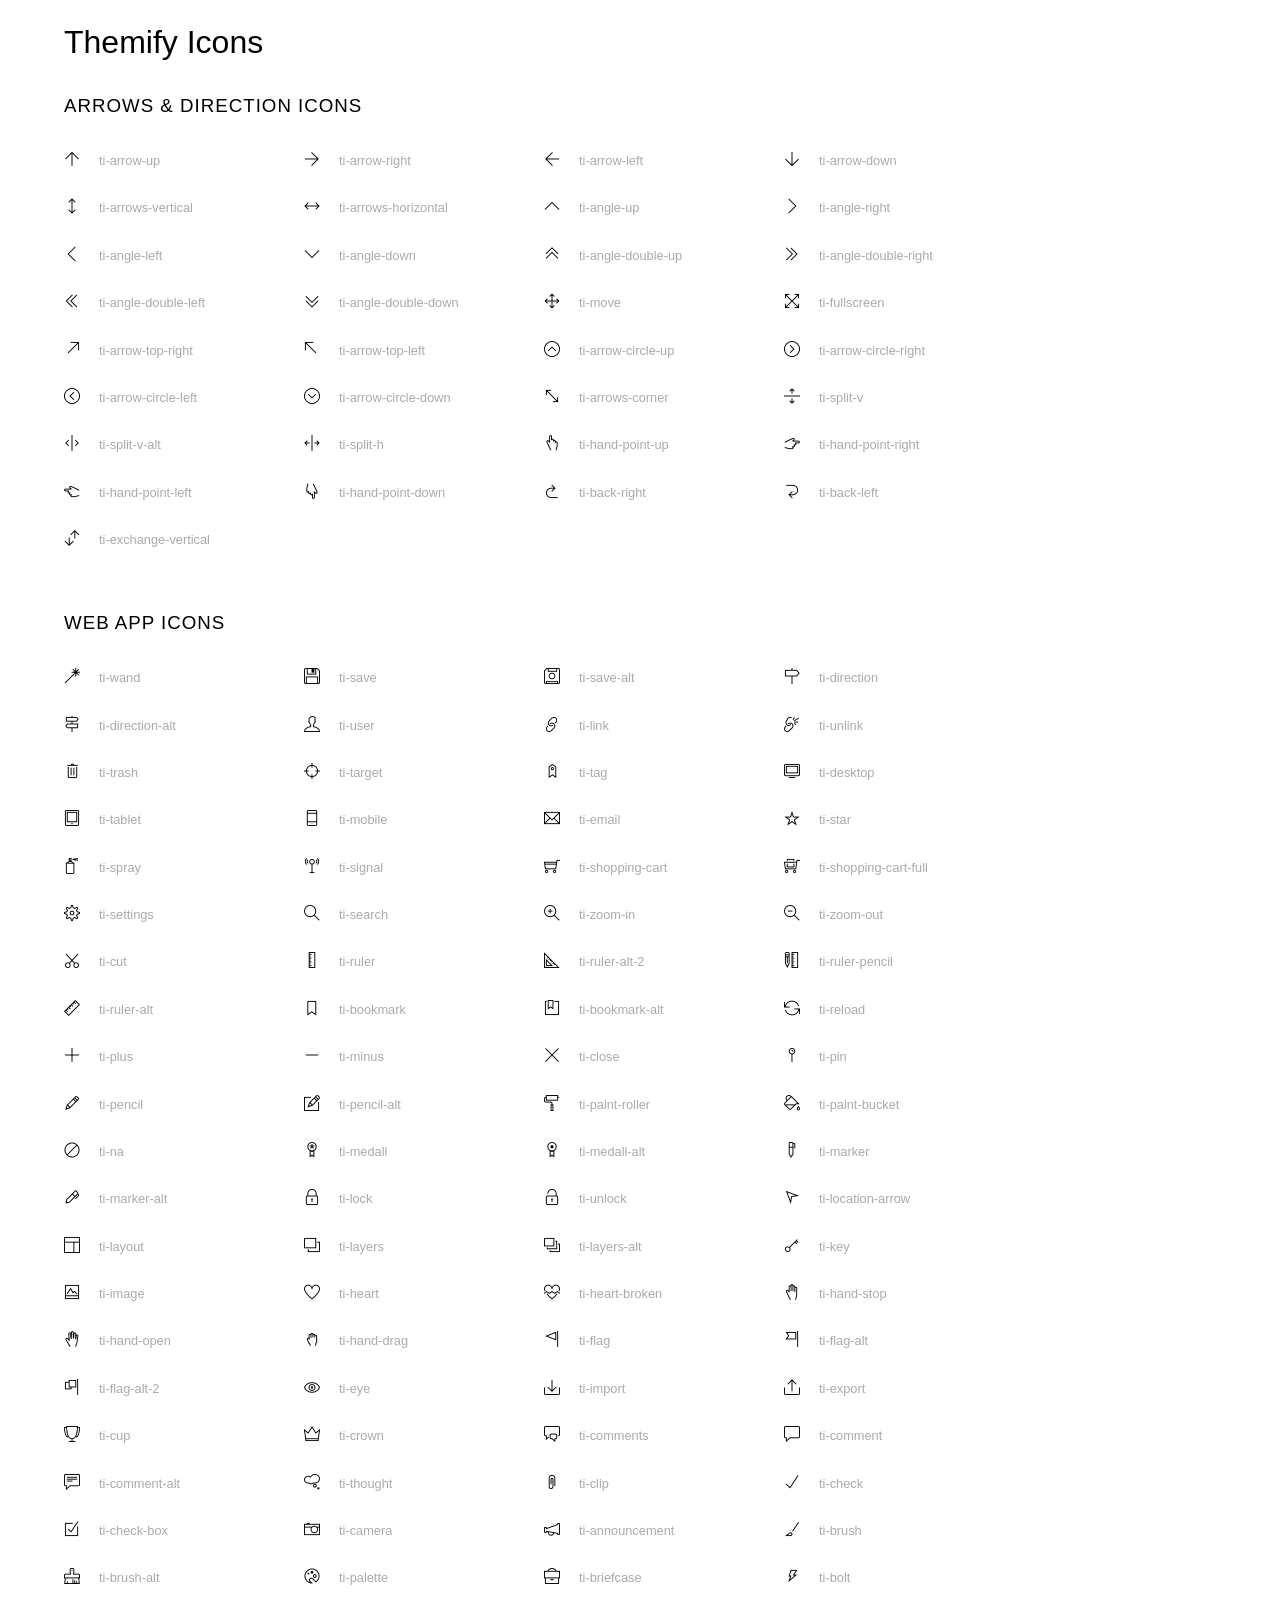
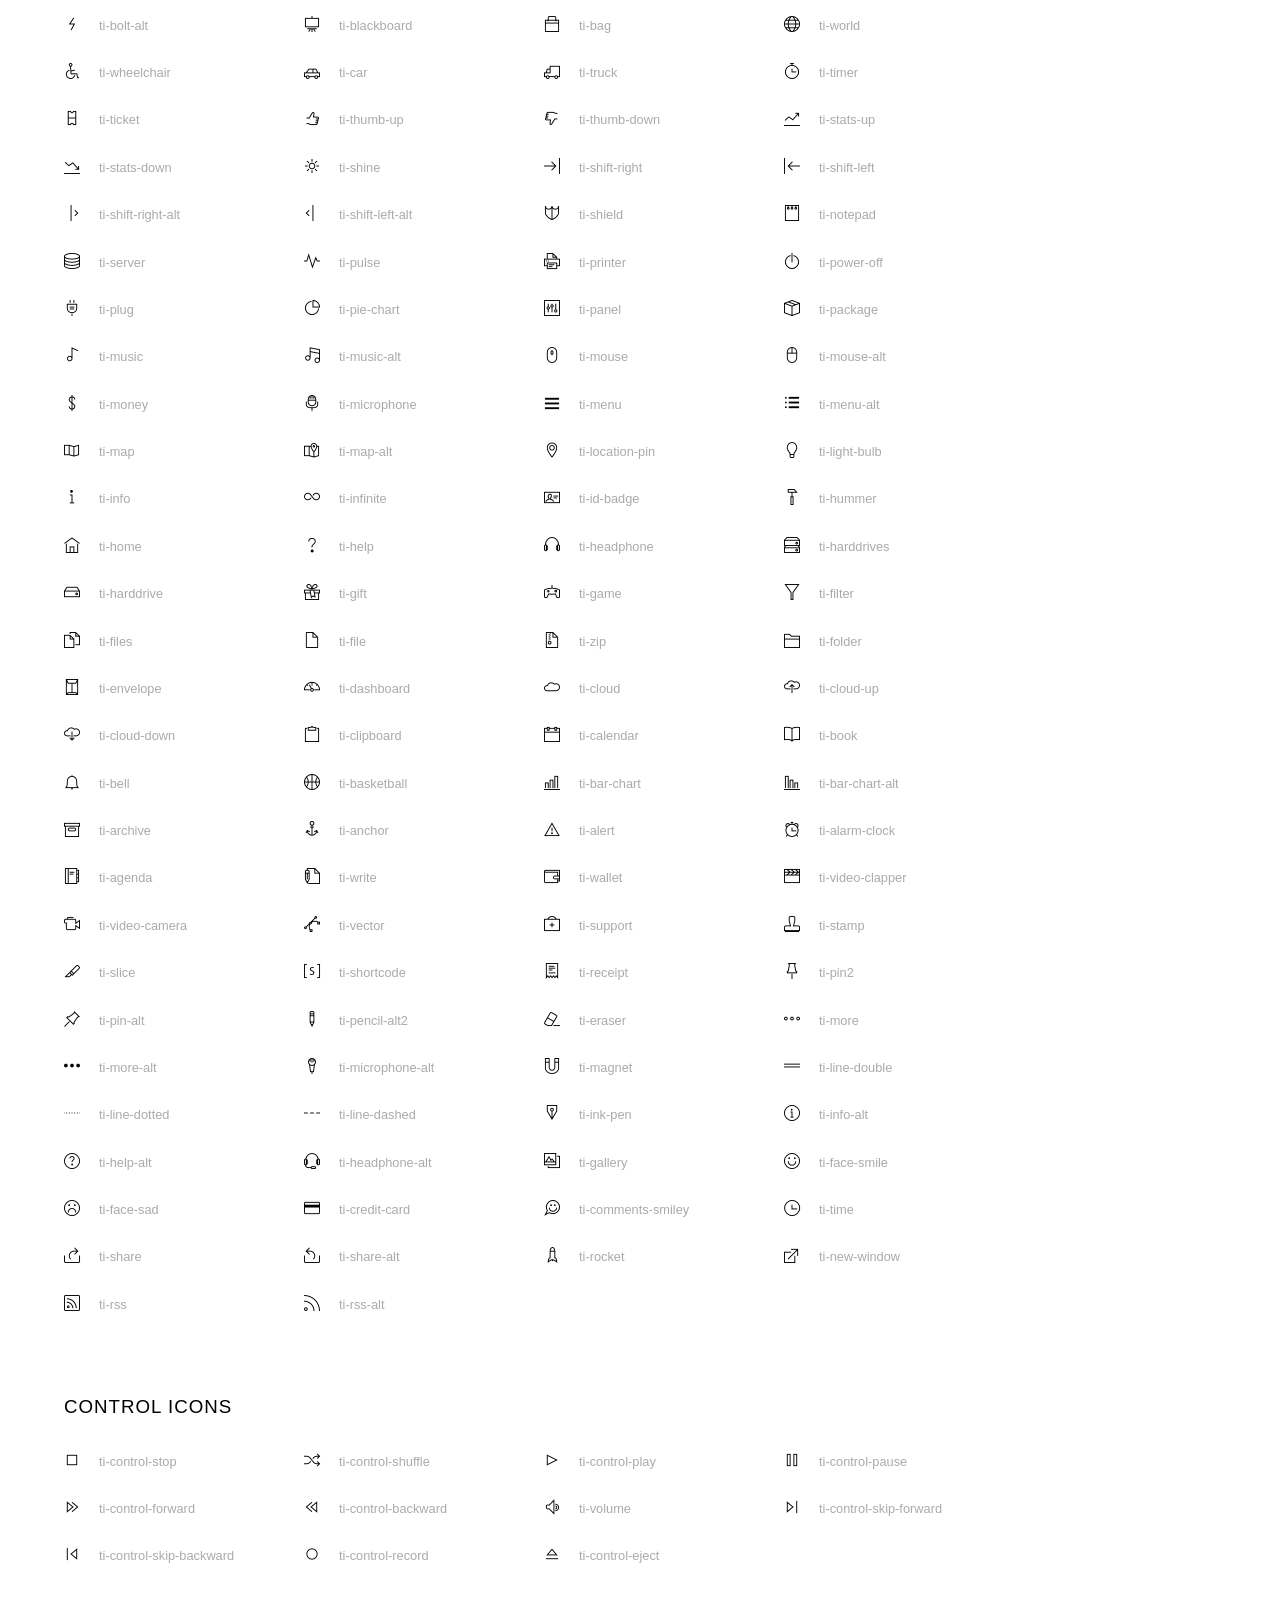
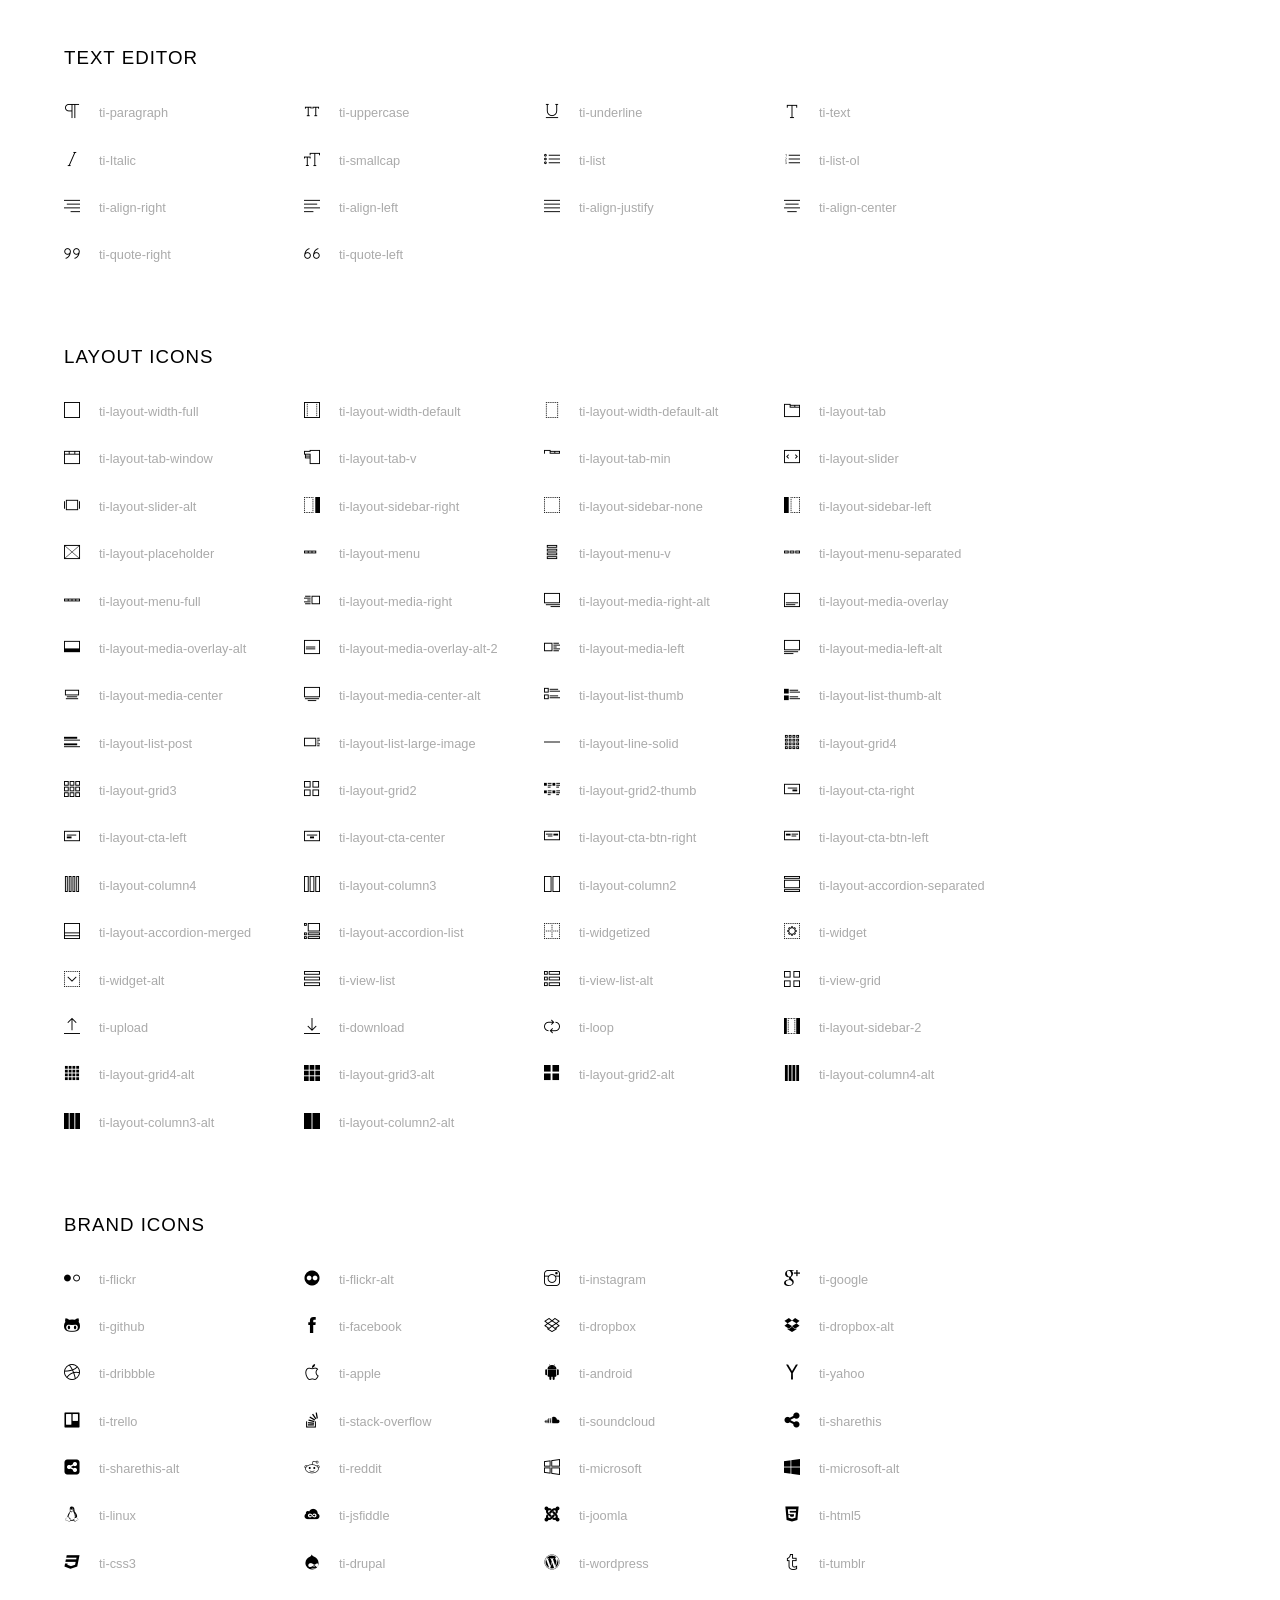
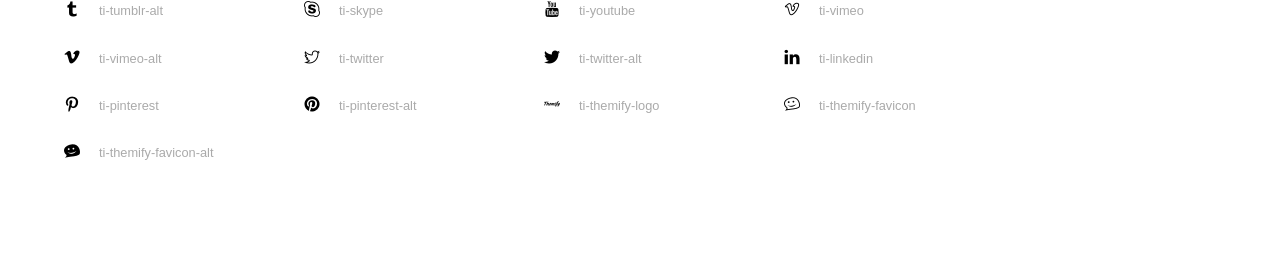
<file: salon/vendors/themify-icons/index.html>
<!doctype html>
<html>
<head>
	<meta charset="utf-8">
	<title>Themify Icon Font</title>
	<meta name="viewport" content="width=device-width">
	<link rel="stylesheet" href="demo-files/demo.css">
	<link rel="stylesheet" href="themify-icons.css">
	<!--[if lt IE 8]><!-->
	<link rel="stylesheet" href="ie7/ie7.css">
	<!--<![endif]-->
</head>
<body>
	<h1>Themify Icons</h1>

	<div class="icon-section">

		<div class="icon-section">
			<h3>Arrows &amp; Direction Icons </h3>

			<div class="icon-container">
				<span class="ti-arrow-up"></span><span class="icon-name"> ti-arrow-up</span>
			</div>
			<div class="icon-container">
				<span class="ti-arrow-right"></span><span class="icon-name"> ti-arrow-right</span>
			</div>
			<div class="icon-container">
				<span class="ti-arrow-left"></span><span class="icon-name"> ti-arrow-left</span>
			</div>
			<div class="icon-container">
				<span class="ti-arrow-down"></span><span class="icon-name"> ti-arrow-down</span>
			</div>
			<div class="icon-container">
				<span class="ti-arrows-vertical"></span><span class="icon-name"> ti-arrows-vertical</span>
			</div>
			<div class="icon-container">
				<span class="ti-arrows-horizontal"></span><span class="icon-name"> ti-arrows-horizontal</span>
			</div>
			<div class="icon-container">
				<span class="ti-angle-up"></span><span class="icon-name"> ti-angle-up</span>
			</div>
			<div class="icon-container">
				<span class="ti-angle-right"></span><span class="icon-name"> ti-angle-right</span>
			</div>
			<div class="icon-container">
				<span class="ti-angle-left"></span><span class="icon-name"> ti-angle-left</span>
			</div>
			<div class="icon-container">
				<span class="ti-angle-down"></span><span class="icon-name"> ti-angle-down</span>
			</div>	
			<div class="icon-container">
				<span class="ti-angle-double-up"></span><span class="icon-name"> ti-angle-double-up</span>
			</div>
			<div class="icon-container">
				<span class="ti-angle-double-right"></span><span class="icon-name"> ti-angle-double-right</span>
			</div>
			<div class="icon-container">
				<span class="ti-angle-double-left"></span><span class="icon-name"> ti-angle-double-left</span>
			</div>
			<div class="icon-container">
				<span class="ti-angle-double-down"></span><span class="icon-name"> ti-angle-double-down</span>
			</div>					
			<div class="icon-container">
				<span class="ti-move"></span><span class="icon-name"> ti-move</span>
			</div>
			<div class="icon-container">
				<span class="ti-fullscreen"></span><span class="icon-name"> ti-fullscreen</span>
			</div>
			<div class="icon-container">
				<span class="ti-arrow-top-right"></span><span class="icon-name"> ti-arrow-top-right</span>
			</div>
			<div class="icon-container">
				<span class="ti-arrow-top-left"></span><span class="icon-name"> ti-arrow-top-left</span>
			</div>
			<div class="icon-container">
				<span class="ti-arrow-circle-up"></span><span class="icon-name"> ti-arrow-circle-up</span>
			</div>
			<div class="icon-container">
				<span class="ti-arrow-circle-right"></span><span class="icon-name"> ti-arrow-circle-right</span>
			</div>
			<div class="icon-container">
				<span class="ti-arrow-circle-left"></span><span class="icon-name"> ti-arrow-circle-left</span>
			</div>
			<div class="icon-container">
				<span class="ti-arrow-circle-down"></span><span class="icon-name"> ti-arrow-circle-down</span>
			</div>
			<div class="icon-container">
				<span class="ti-arrows-corner"></span><span class="icon-name"> ti-arrows-corner</span>
			</div>
			<div class="icon-container">
				<span class="ti-split-v"></span><span class="icon-name"> ti-split-v</span>
			</div>

			<div class="icon-container">
				<span class="ti-split-v-alt"></span><span class="icon-name"> ti-split-v-alt</span>
			</div>
			<div class="icon-container">
				<span class="ti-split-h"></span><span class="icon-name"> ti-split-h</span>
			</div>
			<div class="icon-container">
				<span class="ti-hand-point-up"></span><span class="icon-name"> ti-hand-point-up</span>
			</div>
			<div class="icon-container">
				<span class="ti-hand-point-right"></span><span class="icon-name"> ti-hand-point-right</span>
			</div>
			<div class="icon-container">
				<span class="ti-hand-point-left"></span><span class="icon-name"> ti-hand-point-left</span>
			</div>
			<div class="icon-container">
				<span class="ti-hand-point-down"></span><span class="icon-name"> ti-hand-point-down</span>
			</div>
			<div class="icon-container">
				<span class="ti-back-right"></span><span class="icon-name"> ti-back-right</span>
			</div>
			<div class="icon-container">
				<span class="ti-back-left"></span><span class="icon-name"> ti-back-left</span>
			</div>
			<div class="icon-container">
				<span class="ti-exchange-vertical"></span><span class="icon-name"> ti-exchange-vertical</span>
			</div>

		</div> <!-- Arrows Icons -->



		<h3>Web App Icons</h3>
		
		<div class="icon-section">

			<div class="icon-container">
				<span class="ti-wand"></span><span class="icon-name"> ti-wand</span>
			</div>
			<div class="icon-container">
				<span class="ti-save"></span><span class="icon-name"> ti-save</span>
			</div>
			<div class="icon-container">
				<span class="ti-save-alt"></span><span class="icon-name"> ti-save-alt</span>
			</div>

			<div class="icon-container">
				<span class="ti-direction"></span><span class="icon-name"> ti-direction</span>
			</div>
			<div class="icon-container">
				<span class="ti-direction-alt"></span><span class="icon-name"> ti-direction-alt</span>
			</div>
			<div class="icon-container">
				<span class="ti-user"></span><span class="icon-name"> ti-user</span>
			</div>
			<div class="icon-container">
				<span class="ti-link"></span><span class="icon-name"> ti-link</span>
			</div>
			<div class="icon-container">
				<span class="ti-unlink"></span><span class="icon-name"> ti-unlink</span>
			</div>
			<div class="icon-container">
				<span class="ti-trash"></span><span class="icon-name"> ti-trash</span>
			</div>
			<div class="icon-container">
				<span class="ti-target"></span><span class="icon-name"> ti-target</span>
			</div>
			<div class="icon-container">
				<span class="ti-tag"></span><span class="icon-name"> ti-tag</span>
			</div>
			<div class="icon-container">
				<span class="ti-desktop"></span><span class="icon-name"> ti-desktop</span>
			</div>
			<div class="icon-container">
				<span class="ti-tablet"></span><span class="icon-name"> ti-tablet</span>
			</div>
			<div class="icon-container">
				<span class="ti-mobile"></span><span class="icon-name"> ti-mobile</span>
			</div>
			<div class="icon-container">
				<span class="ti-email"></span><span class="icon-name"> ti-email</span>
			</div>	
			<div class="icon-container">
				<span class="ti-star"></span><span class="icon-name"> ti-star</span>
			</div>
			<div class="icon-container">
				<span class="ti-spray"></span><span class="icon-name"> ti-spray</span>
			</div>
			<div class="icon-container">
				<span class="ti-signal"></span><span class="icon-name"> ti-signal</span>
			</div>
			<div class="icon-container">
				<span class="ti-shopping-cart"></span><span class="icon-name"> ti-shopping-cart</span>
			</div>
			<div class="icon-container">
				<span class="ti-shopping-cart-full"></span><span class="icon-name"> ti-shopping-cart-full</span>
			</div>
			<div class="icon-container">
				<span class="ti-settings"></span><span class="icon-name"> ti-settings</span>
			</div>
			<div class="icon-container">
				<span class="ti-search"></span><span class="icon-name"> ti-search</span>
			</div>
			<div class="icon-container">
				<span class="ti-zoom-in"></span><span class="icon-name"> ti-zoom-in</span>
			</div>
			<div class="icon-container">
				<span class="ti-zoom-out"></span><span class="icon-name"> ti-zoom-out</span>
			</div>
			<div class="icon-container">
				<span class="ti-cut"></span><span class="icon-name"> ti-cut</span>
			</div>
			<div class="icon-container">
				<span class="ti-ruler"></span><span class="icon-name"> ti-ruler</span>
			</div>
			<div class="icon-container">
				<span class="ti-ruler-alt-2"></span><span class="icon-name"> ti-ruler-alt-2</span>
			</div>			
			<div class="icon-container">
				<span class="ti-ruler-pencil"></span><span class="icon-name"> ti-ruler-pencil</span>
			</div>
			<div class="icon-container">
				<span class="ti-ruler-alt"></span><span class="icon-name"> ti-ruler-alt</span>
			</div>
			<div class="icon-container">
				<span class="ti-bookmark"></span><span class="icon-name"> ti-bookmark</span>
			</div>
			<div class="icon-container">
				<span class="ti-bookmark-alt"></span><span class="icon-name"> ti-bookmark-alt</span>
			</div>
			<div class="icon-container">
				<span class="ti-reload"></span><span class="icon-name"> ti-reload</span>
			</div>
			<div class="icon-container">
				<span class="ti-plus"></span><span class="icon-name"> ti-plus</span>
			</div>
			<div class="icon-container">
				<span class="ti-minus"></span><span class="icon-name"> ti-minus</span>
			</div>
			<div class="icon-container">
				<span class="ti-close"></span><span class="icon-name"> ti-close</span>
			</div>			
			<div class="icon-container">
				<span class="ti-pin"></span><span class="icon-name"> ti-pin</span>
			</div>
			<div class="icon-container">
				<span class="ti-pencil"></span><span class="icon-name"> ti-pencil</span>
			</div>
					
		  	<div class="icon-container">
				<span class="ti-pencil-alt"></span><span class="icon-name"> ti-pencil-alt</span>
			</div>
			<div class="icon-container">
				<span class="ti-paint-roller"></span><span class="icon-name"> ti-paint-roller</span>
			</div>
			<div class="icon-container">
				<span class="ti-paint-bucket"></span><span class="icon-name"> ti-paint-bucket</span>
			</div>
			<div class="icon-container">
				<span class="ti-na"></span><span class="icon-name"> ti-na</span>
			</div>
			<div class="icon-container">
				<span class="ti-medall"></span><span class="icon-name"> ti-medall</span>
			</div>
			<div class="icon-container">
				<span class="ti-medall-alt"></span><span class="icon-name"> ti-medall-alt</span>
			</div>
			<div class="icon-container">
				<span class="ti-marker"></span><span class="icon-name"> ti-marker</span>
			</div>
			<div class="icon-container">
				<span class="ti-marker-alt"></span><span class="icon-name"> ti-marker-alt</span>
			</div>

			<div class="icon-container">
				<span class="ti-lock"></span><span class="icon-name"> ti-lock</span>
			</div>
			<div class="icon-container">
				<span class="ti-unlock"></span><span class="icon-name"> ti-unlock</span>
			</div>
			<div class="icon-container">
				<span class="ti-location-arrow"></span><span class="icon-name"> ti-location-arrow</span>
			</div>
			<div class="icon-container">
				<span class="ti-layout"></span><span class="icon-name"> ti-layout</span>
			</div>
			<div class="icon-container">
				<span class="ti-layers"></span><span class="icon-name"> ti-layers</span>
			</div>
			<div class="icon-container">
				<span class="ti-layers-alt"></span><span class="icon-name"> ti-layers-alt</span>
			</div>
			<div class="icon-container">
				<span class="ti-key"></span><span class="icon-name"> ti-key</span>
			</div>
			<div class="icon-container">
				<span class="ti-image"></span><span class="icon-name"> ti-image</span>
			</div>
			<div class="icon-container">
				<span class="ti-heart"></span><span class="icon-name"> ti-heart</span>
			</div>
			<div class="icon-container">
				<span class="ti-heart-broken"></span><span class="icon-name"> ti-heart-broken</span>
			</div>
			<div class="icon-container">
				<span class="ti-hand-stop"></span><span class="icon-name"> ti-hand-stop</span>
			</div>
			<div class="icon-container">
				<span class="ti-hand-open"></span><span class="icon-name"> ti-hand-open</span>
			</div>
			<div class="icon-container">
				<span class="ti-hand-drag"></span><span class="icon-name"> ti-hand-drag</span>
			</div>
			<div class="icon-container">
				<span class="ti-flag"></span><span class="icon-name"> ti-flag</span>
			</div>
			<div class="icon-container">
				<span class="ti-flag-alt"></span><span class="icon-name"> ti-flag-alt</span>
			</div>
			<div class="icon-container">
				<span class="ti-flag-alt-2"></span><span class="icon-name"> ti-flag-alt-2</span>
			</div>
			<div class="icon-container">
				<span class="ti-eye"></span><span class="icon-name"> ti-eye</span>
			</div>
			<div class="icon-container">
				<span class="ti-import"></span><span class="icon-name"> ti-import</span>
			</div>			
			<div class="icon-container">
				<span class="ti-export"></span><span class="icon-name"> ti-export</span>
			</div>
			<div class="icon-container">
				<span class="ti-cup"></span><span class="icon-name"> ti-cup</span>
			</div>
			<div class="icon-container">
				<span class="ti-crown"></span><span class="icon-name"> ti-crown</span>
			</div>
			<div class="icon-container">
				<span class="ti-comments"></span><span class="icon-name"> ti-comments</span>
			</div>
			<div class="icon-container">
				<span class="ti-comment"></span><span class="icon-name"> ti-comment</span>
			</div>
			<div class="icon-container">
				<span class="ti-comment-alt"></span><span class="icon-name"> ti-comment-alt</span>
			</div>
			<div class="icon-container">
				<span class="ti-thought"></span><span class="icon-name"> ti-thought</span>
			</div>			
			<div class="icon-container">
				<span class="ti-clip"></span><span class="icon-name"> ti-clip</span>
			</div>

			<div class="icon-container">
				<span class="ti-check"></span><span class="icon-name"> ti-check</span>
			</div>
			<div class="icon-container">
				<span class="ti-check-box"></span><span class="icon-name"> ti-check-box</span>
			</div>
			<div class="icon-container">
				<span class="ti-camera"></span><span class="icon-name"> ti-camera</span>
			</div>
			<div class="icon-container">
				<span class="ti-announcement"></span><span class="icon-name"> ti-announcement</span>
			</div>
			<div class="icon-container">
				<span class="ti-brush"></span><span class="icon-name"> ti-brush</span>
			</div>
			<div class="icon-container">
				<span class="ti-brush-alt"></span><span class="icon-name"> ti-brush-alt</span>
			</div>
			<div class="icon-container">
				<span class="ti-palette"></span><span class="icon-name"> ti-palette</span>
			</div>			
			<div class="icon-container">
				<span class="ti-briefcase"></span><span class="icon-name"> ti-briefcase</span>
			</div>
			<div class="icon-container">
				<span class="ti-bolt"></span><span class="icon-name"> ti-bolt</span>
			</div>
			<div class="icon-container">
				<span class="ti-bolt-alt"></span><span class="icon-name"> ti-bolt-alt</span>
			</div>
			<div class="icon-container">
				<span class="ti-blackboard"></span><span class="icon-name"> ti-blackboard</span>
			</div>
			<div class="icon-container">
				<span class="ti-bag"></span><span class="icon-name"> ti-bag</span>
			</div>
			<div class="icon-container">
				<span class="ti-world"></span><span class="icon-name"> ti-world</span>
			</div>
			<div class="icon-container">
				<span class="ti-wheelchair"></span><span class="icon-name"> ti-wheelchair</span>
			</div>
			<div class="icon-container">
				<span class="ti-car"></span><span class="icon-name"> ti-car</span>
			</div>
			<div class="icon-container">
				<span class="ti-truck"></span><span class="icon-name"> ti-truck</span>
			</div>
			<div class="icon-container">
				<span class="ti-timer"></span><span class="icon-name"> ti-timer</span>
			</div>
			<div class="icon-container">
				<span class="ti-ticket"></span><span class="icon-name"> ti-ticket</span>
			</div>
			<div class="icon-container">
				<span class="ti-thumb-up"></span><span class="icon-name"> ti-thumb-up</span>
			</div>
			<div class="icon-container">
				<span class="ti-thumb-down"></span><span class="icon-name"> ti-thumb-down</span>
			</div>

			<div class="icon-container">
				<span class="ti-stats-up"></span><span class="icon-name"> ti-stats-up</span>
			</div>
			<div class="icon-container">
				<span class="ti-stats-down"></span><span class="icon-name"> ti-stats-down</span>
			</div>
			<div class="icon-container">
				<span class="ti-shine"></span><span class="icon-name"> ti-shine</span>
			</div>
			<div class="icon-container">
				<span class="ti-shift-right"></span><span class="icon-name"> ti-shift-right</span>
			</div>
			<div class="icon-container">
				<span class="ti-shift-left"></span><span class="icon-name"> ti-shift-left</span>
			</div>

			<div class="icon-container">
				<span class="ti-shift-right-alt"></span><span class="icon-name"> ti-shift-right-alt</span>
			</div>
			<div class="icon-container">
				<span class="ti-shift-left-alt"></span><span class="icon-name"> ti-shift-left-alt</span>
			</div>
			<div class="icon-container">
				<span class="ti-shield"></span><span class="icon-name"> ti-shield</span>
			</div>
			<div class="icon-container">
				<span class="ti-notepad"></span><span class="icon-name"> ti-notepad</span>
			</div>
			<div class="icon-container">
				<span class="ti-server"></span><span class="icon-name"> ti-server</span>
			</div>

			<div class="icon-container">
				<span class="ti-pulse"></span><span class="icon-name"> ti-pulse</span>
			</div>
			<div class="icon-container">
				<span class="ti-printer"></span><span class="icon-name"> ti-printer</span>
			</div>
			<div class="icon-container">
				<span class="ti-power-off"></span><span class="icon-name"> ti-power-off</span>
			</div>
			<div class="icon-container">
				<span class="ti-plug"></span><span class="icon-name"> ti-plug</span>
			</div>
			<div class="icon-container">
				<span class="ti-pie-chart"></span><span class="icon-name"> ti-pie-chart</span>
			</div>

			<div class="icon-container">
				<span class="ti-panel"></span><span class="icon-name"> ti-panel</span>
			</div>
			<div class="icon-container">
				<span class="ti-package"></span><span class="icon-name"> ti-package</span>
			</div>
			<div class="icon-container">
				<span class="ti-music"></span><span class="icon-name"> ti-music</span>
			</div>
			<div class="icon-container">
				<span class="ti-music-alt"></span><span class="icon-name"> ti-music-alt</span>
			</div>
			<div class="icon-container">
				<span class="ti-mouse"></span><span class="icon-name"> ti-mouse</span>
			</div>
			<div class="icon-container">
				<span class="ti-mouse-alt"></span><span class="icon-name"> ti-mouse-alt</span>
			</div>
			<div class="icon-container">
				<span class="ti-money"></span><span class="icon-name"> ti-money</span>
			</div>
			<div class="icon-container">
				<span class="ti-microphone"></span><span class="icon-name"> ti-microphone</span>
			</div>
			<div class="icon-container">
				<span class="ti-menu"></span><span class="icon-name"> ti-menu</span>
			</div>
			<div class="icon-container">
				<span class="ti-menu-alt"></span><span class="icon-name"> ti-menu-alt</span>
			</div>
			<div class="icon-container">
				<span class="ti-map"></span><span class="icon-name"> ti-map</span>
			</div>
			<div class="icon-container">
				<span class="ti-map-alt"></span><span class="icon-name"> ti-map-alt</span>
			</div>

			<div class="icon-container">
				<span class="ti-location-pin"></span><span class="icon-name"> ti-location-pin</span>
			</div>

			<div class="icon-container">
				<span class="ti-light-bulb"></span><span class="icon-name"> ti-light-bulb</span>
			</div>
			<div class="icon-container">
				<span class="ti-info"></span><span class="icon-name"> ti-info</span>
			</div>
			<div class="icon-container">
				<span class="ti-infinite"></span><span class="icon-name"> ti-infinite</span>
			</div>
			<div class="icon-container">
				<span class="ti-id-badge"></span><span class="icon-name"> ti-id-badge</span>
			</div>
			<div class="icon-container">
				<span class="ti-hummer"></span><span class="icon-name"> ti-hummer</span>
			</div>
			<div class="icon-container">
				<span class="ti-home"></span><span class="icon-name"> ti-home</span>
			</div>
			<div class="icon-container">
				<span class="ti-help"></span><span class="icon-name"> ti-help</span>
			</div>
			<div class="icon-container">
				<span class="ti-headphone"></span><span class="icon-name"> ti-headphone</span>
			</div>
			<div class="icon-container">
				<span class="ti-harddrives"></span><span class="icon-name"> ti-harddrives</span>
			</div>
			<div class="icon-container">
				<span class="ti-harddrive"></span><span class="icon-name"> ti-harddrive</span>
			</div>
			<div class="icon-container">
				<span class="ti-gift"></span><span class="icon-name"> ti-gift</span>
			</div>
			<div class="icon-container">
				<span class="ti-game"></span><span class="icon-name"> ti-game</span>
			</div>
			<div class="icon-container">
				<span class="ti-filter"></span><span class="icon-name"> ti-filter</span>
			</div>
			<div class="icon-container">
				<span class="ti-files"></span><span class="icon-name"> ti-files</span>
			</div>
			<div class="icon-container">
				<span class="ti-file"></span><span class="icon-name"> ti-file</span>
			</div>
			<div class="icon-container">
				<span class="ti-zip"></span><span class="icon-name"> ti-zip</span>
			</div>
			<div class="icon-container">
				<span class="ti-folder"></span><span class="icon-name"> ti-folder</span>
			</div>			
			<div class="icon-container">
				<span class="ti-envelope"></span><span class="icon-name"> ti-envelope</span>
			</div>


			<div class="icon-container">
				<span class="ti-dashboard"></span><span class="icon-name"> ti-dashboard</span>
			</div>
			<div class="icon-container">
				<span class="ti-cloud"></span><span class="icon-name"> ti-cloud</span>
			</div>
			<div class="icon-container">
				<span class="ti-cloud-up"></span><span class="icon-name"> ti-cloud-up</span>
			</div>
			<div class="icon-container">
				<span class="ti-cloud-down"></span><span class="icon-name"> ti-cloud-down</span>
			</div>
			<div class="icon-container">
				<span class="ti-clipboard"></span><span class="icon-name"> ti-clipboard</span>
			</div>
			<div class="icon-container">
				<span class="ti-calendar"></span><span class="icon-name"> ti-calendar</span>
			</div>
			<div class="icon-container">
				<span class="ti-book"></span><span class="icon-name"> ti-book</span>
			</div>
			<div class="icon-container">
				<span class="ti-bell"></span><span class="icon-name"> ti-bell</span>
			</div>
			<div class="icon-container">
				<span class="ti-basketball"></span><span class="icon-name"> ti-basketball</span>
			</div>
			<div class="icon-container">
				<span class="ti-bar-chart"></span><span class="icon-name"> ti-bar-chart</span>
			</div>
			<div class="icon-container">
				<span class="ti-bar-chart-alt"></span><span class="icon-name"> ti-bar-chart-alt</span>
			</div>


			<div class="icon-container">
				<span class="ti-archive"></span><span class="icon-name"> ti-archive</span>
			</div>
			<div class="icon-container">
				<span class="ti-anchor"></span><span class="icon-name"> ti-anchor</span>
			</div>

			<div class="icon-container">
				<span class="ti-alert"></span><span class="icon-name"> ti-alert</span>
			</div>
			<div class="icon-container">
				<span class="ti-alarm-clock"></span><span class="icon-name"> ti-alarm-clock</span>
			</div>
			<div class="icon-container">
				<span class="ti-agenda"></span><span class="icon-name"> ti-agenda</span>
			</div>
			<div class="icon-container">
				<span class="ti-write"></span><span class="icon-name"> ti-write</span>
			</div>

			<div class="icon-container">
				<span class="ti-wallet"></span><span class="icon-name"> ti-wallet</span>
			</div>
			<div class="icon-container">
				<span class="ti-video-clapper"></span><span class="icon-name"> ti-video-clapper</span>
			</div>
			<div class="icon-container">
				<span class="ti-video-camera"></span><span class="icon-name"> ti-video-camera</span>
			</div>
			<div class="icon-container">
				<span class="ti-vector"></span><span class="icon-name"> ti-vector</span>
			</div>

			<div class="icon-container">
				<span class="ti-support"></span><span class="icon-name"> ti-support</span>
			</div>
			<div class="icon-container">
				<span class="ti-stamp"></span><span class="icon-name"> ti-stamp</span>
			</div>
			<div class="icon-container">
				<span class="ti-slice"></span><span class="icon-name"> ti-slice</span>
			</div>
			<div class="icon-container">
				<span class="ti-shortcode"></span><span class="icon-name"> ti-shortcode</span>
			</div>
			<div class="icon-container">
				<span class="ti-receipt"></span><span class="icon-name"> ti-receipt</span>
			</div>
			<div class="icon-container">
				<span class="ti-pin2"></span><span class="icon-name"> ti-pin2</span>
			</div>
			<div class="icon-container">
				<span class="ti-pin-alt"></span><span class="icon-name"> ti-pin-alt</span>
			</div>
			<div class="icon-container">
				<span class="ti-pencil-alt2"></span><span class="icon-name"> ti-pencil-alt2</span>
			</div>
			<div class="icon-container">
				<span class="ti-eraser"></span><span class="icon-name"> ti-eraser</span>
			</div>			
			<div class="icon-container">
				<span class="ti-more"></span><span class="icon-name"> ti-more</span>
			</div>
			<div class="icon-container">
				<span class="ti-more-alt"></span><span class="icon-name"> ti-more-alt</span>
			</div>
			<div class="icon-container">
				<span class="ti-microphone-alt"></span><span class="icon-name"> ti-microphone-alt</span>
			</div>
			<div class="icon-container">
				<span class="ti-magnet"></span><span class="icon-name"> ti-magnet</span>
			</div>
			<div class="icon-container">
				<span class="ti-line-double"></span><span class="icon-name"> ti-line-double</span>
			</div>
			<div class="icon-container">
				<span class="ti-line-dotted"></span><span class="icon-name"> ti-line-dotted</span>
			</div>
			<div class="icon-container">
				<span class="ti-line-dashed"></span><span class="icon-name"> ti-line-dashed</span>
			</div>

			<div class="icon-container">
				<span class="ti-ink-pen"></span><span class="icon-name"> ti-ink-pen</span>
			</div>
			<div class="icon-container">
				<span class="ti-info-alt"></span><span class="icon-name"> ti-info-alt</span>
			</div>
			<div class="icon-container">
				<span class="ti-help-alt"></span><span class="icon-name"> ti-help-alt</span>
			</div>
			<div class="icon-container">
				<span class="ti-headphone-alt"></span><span class="icon-name"> ti-headphone-alt</span>
			</div>

			<div class="icon-container">
				<span class="ti-gallery"></span><span class="icon-name"> ti-gallery</span>
			</div>
			<div class="icon-container">
				<span class="ti-face-smile"></span><span class="icon-name"> ti-face-smile</span>
			</div>
			<div class="icon-container">
				<span class="ti-face-sad"></span><span class="icon-name"> ti-face-sad</span>
			</div>
			<div class="icon-container">
				<span class="ti-credit-card"></span><span class="icon-name"> ti-credit-card</span>
			</div>
			<div class="icon-container">
				<span class="ti-comments-smiley"></span><span class="icon-name"> ti-comments-smiley</span>
			</div>
			<div class="icon-container">
				<span class="ti-time"></span><span class="icon-name"> ti-time</span>
			</div>
			<div class="icon-container">
				<span class="ti-share"></span><span class="icon-name"> ti-share</span>
			</div>
			<div class="icon-container">
				<span class="ti-share-alt"></span><span class="icon-name"> ti-share-alt</span>
			</div>
			<div class="icon-container">
				<span class="ti-rocket"></span><span class="icon-name"> ti-rocket</span>
			</div>

			<div class="icon-container">
				<span class="ti-new-window"></span><span class="icon-name"> ti-new-window</span>
			</div>

			<div class="icon-container">
				<span class="ti-rss"></span><span class="icon-name"> ti-rss</span>
			</div>

			<div class="icon-container">
				<span class="ti-rss-alt"></span><span class="icon-name"> ti-rss-alt</span>
			</div>
			
		</div><!-- Web App Icons -->


		<div class="icon-section">
			<h3>Control Icons</h3>
			<div class="icon-container">
				<span class="ti-control-stop"></span><span class="icon-name"> ti-control-stop</span>
			</div>
			<div class="icon-container">
				<span class="ti-control-shuffle"></span><span class="icon-name"> ti-control-shuffle</span>
			</div>
			<div class="icon-container">
				<span class="ti-control-play"></span><span class="icon-name"> ti-control-play</span>
			</div>
			<div class="icon-container">
				<span class="ti-control-pause"></span><span class="icon-name"> ti-control-pause</span>
			</div>
			<div class="icon-container">
				<span class="ti-control-forward"></span><span class="icon-name"> ti-control-forward</span>
			</div>
			<div class="icon-container">
				<span class="ti-control-backward"></span><span class="icon-name"> ti-control-backward</span>
			</div>	
			<div class="icon-container">
				<span class="ti-volume"></span><span class="icon-name"> ti-volume</span>
			</div>
			<div class="icon-container">
				<span class="ti-control-skip-forward"></span><span class="icon-name"> ti-control-skip-forward</span>
			</div>
			<div class="icon-container">
				<span class="ti-control-skip-backward"></span><span class="icon-name"> ti-control-skip-backward</span>
			</div>
			<div class="icon-container">
				<span class="ti-control-record"></span><span class="icon-name"> ti-control-record</span>
			</div>
			<div class="icon-container">
				<span class="ti-control-eject"></span><span class="icon-name"> ti-control-eject</span>
			</div>			
		</div> <!-- Control Icons -->


		<div class="icon-section">
			<h3>Text Editor</h3>

			<div class="icon-container">
				<span class="ti-paragraph"></span><span class="icon-name"> ti-paragraph</span>
			</div>
			<div class="icon-container">
				<span class="ti-uppercase"></span><span class="icon-name"> ti-uppercase</span>
			</div>

			<div class="icon-container">
				<span class="ti-underline"></span><span class="icon-name"> ti-underline</span>
			</div>
			<div class="icon-container">
				<span class="ti-text"></span><span class="icon-name"> ti-text</span>
			</div>
			<div class="icon-container">
				<span class="ti-Italic"></span><span class="icon-name"> ti-Italic</span>
			</div>
			<div class="icon-container">
				<span class="ti-smallcap"></span><span class="icon-name"> ti-smallcap</span>
			</div>
			<div class="icon-container">
				<span class="ti-list"></span><span class="icon-name"> ti-list</span>
			</div>
			<div class="icon-container">
				<span class="ti-list-ol"></span><span class="icon-name"> ti-list-ol</span>
			</div>
			<div class="icon-container">
				<span class="ti-align-right"></span><span class="icon-name"> ti-align-right</span>
			</div>
			<div class="icon-container">
				<span class="ti-align-left"></span><span class="icon-name"> ti-align-left</span>
			</div>
			<div class="icon-container">
				<span class="ti-align-justify"></span><span class="icon-name"> ti-align-justify</span>
			</div>
			<div class="icon-container">
				<span class="ti-align-center"></span><span class="icon-name"> ti-align-center</span>
			</div>
			<div class="icon-container">
				<span class="ti-quote-right"></span><span class="icon-name"> ti-quote-right</span>
			</div>
			<div class="icon-container">
				<span class="ti-quote-left"></span><span class="icon-name"> ti-quote-left</span>
			</div>

		</div> <!-- Text Editor -->



		<div class="icon-section">
			<h3>Layout Icons</h3>
			<div class="icon-container">
				<span class="ti-layout-width-full"></span><span class="icon-name"> ti-layout-width-full</span>
			</div>
			<div class="icon-container">
				<span class="ti-layout-width-default"></span><span class="icon-name"> ti-layout-width-default</span>
			</div>
			<div class="icon-container">
				<span class="ti-layout-width-default-alt"></span><span class="icon-name"> ti-layout-width-default-alt</span>
			</div>
			<div class="icon-container">
				<span class="ti-layout-tab"></span><span class="icon-name"> ti-layout-tab</span>
			</div>
			<div class="icon-container">
				<span class="ti-layout-tab-window"></span><span class="icon-name"> ti-layout-tab-window</span>
			</div>
			<div class="icon-container">
				<span class="ti-layout-tab-v"></span><span class="icon-name"> ti-layout-tab-v</span>
			</div>
			<div class="icon-container">
				<span class="ti-layout-tab-min"></span><span class="icon-name"> ti-layout-tab-min</span>
			</div>
			<div class="icon-container">
				<span class="ti-layout-slider"></span><span class="icon-name"> ti-layout-slider</span>
			</div>
			<div class="icon-container">
				<span class="ti-layout-slider-alt"></span><span class="icon-name"> ti-layout-slider-alt</span>
			</div>
			<div class="icon-container">
				<span class="ti-layout-sidebar-right"></span><span class="icon-name"> ti-layout-sidebar-right</span>
			</div>
			<div class="icon-container">
				<span class="ti-layout-sidebar-none"></span><span class="icon-name"> ti-layout-sidebar-none</span>
			</div>
			<div class="icon-container">
				<span class="ti-layout-sidebar-left"></span><span class="icon-name"> ti-layout-sidebar-left</span>
			</div>
			<div class="icon-container">
				<span class="ti-layout-placeholder"></span><span class="icon-name"> ti-layout-placeholder</span>
			</div>
			<div class="icon-container">
				<span class="ti-layout-menu"></span><span class="icon-name"> ti-layout-menu</span>
			</div>
			<div class="icon-container">
				<span class="ti-layout-menu-v"></span><span class="icon-name"> ti-layout-menu-v</span>
			</div>
			<div class="icon-container">
				<span class="ti-layout-menu-separated"></span><span class="icon-name"> ti-layout-menu-separated</span>
			</div>
			<div class="icon-container">
				<span class="ti-layout-menu-full"></span><span class="icon-name"> ti-layout-menu-full</span>
			</div>
			<div class="icon-container">
				<span class="ti-layout-media-right"></span><span class="icon-name"> ti-layout-media-right</span>
			</div>
			<div class="icon-container">
				<span class="ti-layout-media-right-alt"></span><span class="icon-name"> ti-layout-media-right-alt</span>
			</div>
			<div class="icon-container">
				<span class="ti-layout-media-overlay"></span><span class="icon-name"> ti-layout-media-overlay</span>
			</div>
			<div class="icon-container">
				<span class="ti-layout-media-overlay-alt"></span><span class="icon-name"> ti-layout-media-overlay-alt</span>
			</div>
			<div class="icon-container">
				<span class="ti-layout-media-overlay-alt-2"></span><span class="icon-name"> ti-layout-media-overlay-alt-2</span>
			</div>
			<div class="icon-container">
				<span class="ti-layout-media-left"></span><span class="icon-name"> ti-layout-media-left</span>
			</div>
			<div class="icon-container">
				<span class="ti-layout-media-left-alt"></span><span class="icon-name"> ti-layout-media-left-alt</span>
			</div>
			<div class="icon-container">
				<span class="ti-layout-media-center"></span><span class="icon-name"> ti-layout-media-center</span>
			</div>
			<div class="icon-container">
				<span class="ti-layout-media-center-alt"></span><span class="icon-name"> ti-layout-media-center-alt</span>
			</div>
			<div class="icon-container">
				<span class="ti-layout-list-thumb"></span><span class="icon-name"> ti-layout-list-thumb</span>
			</div>
			<div class="icon-container">
				<span class="ti-layout-list-thumb-alt"></span><span class="icon-name"> ti-layout-list-thumb-alt</span>
			</div>
			<div class="icon-container">
				<span class="ti-layout-list-post"></span><span class="icon-name"> ti-layout-list-post</span>
			</div>
			<div class="icon-container">
				<span class="ti-layout-list-large-image"></span><span class="icon-name"> ti-layout-list-large-image</span>
			</div>
			<div class="icon-container">
				<span class="ti-layout-line-solid"></span><span class="icon-name"> ti-layout-line-solid</span>
			</div>
			<div class="icon-container">
				<span class="ti-layout-grid4"></span><span class="icon-name"> ti-layout-grid4</span>
			</div>
			<div class="icon-container">
				<span class="ti-layout-grid3"></span><span class="icon-name"> ti-layout-grid3</span>
			</div>
			<div class="icon-container">
				<span class="ti-layout-grid2"></span><span class="icon-name"> ti-layout-grid2</span>
			</div>
			<div class="icon-container">
				<span class="ti-layout-grid2-thumb"></span><span class="icon-name"> ti-layout-grid2-thumb</span>
			</div>
			<div class="icon-container">
				<span class="ti-layout-cta-right"></span><span class="icon-name"> ti-layout-cta-right</span>
			</div>
			<div class="icon-container">
				<span class="ti-layout-cta-left"></span><span class="icon-name"> ti-layout-cta-left</span>
			</div>
			<div class="icon-container">
				<span class="ti-layout-cta-center"></span><span class="icon-name"> ti-layout-cta-center</span>
			</div>
			<div class="icon-container">
				<span class="ti-layout-cta-btn-right"></span><span class="icon-name"> ti-layout-cta-btn-right</span>
			</div>
			<div class="icon-container">
				<span class="ti-layout-cta-btn-left"></span><span class="icon-name"> ti-layout-cta-btn-left</span>
			</div>
			<div class="icon-container">
				<span class="ti-layout-column4"></span><span class="icon-name"> ti-layout-column4</span>
			</div>
			<div class="icon-container">
				<span class="ti-layout-column3"></span><span class="icon-name"> ti-layout-column3</span>
			</div>
			<div class="icon-container">
				<span class="ti-layout-column2"></span><span class="icon-name"> ti-layout-column2</span>
			</div>
			<div class="icon-container">
				<span class="ti-layout-accordion-separated"></span><span class="icon-name"> ti-layout-accordion-separated</span>
			</div>
			<div class="icon-container">
				<span class="ti-layout-accordion-merged"></span><span class="icon-name"> ti-layout-accordion-merged</span>
			</div>
			<div class="icon-container">
				<span class="ti-layout-accordion-list"></span><span class="icon-name"> ti-layout-accordion-list</span>
			</div>
			<div class="icon-container">
				<span class="ti-widgetized"></span><span class="icon-name"> ti-widgetized</span>
			</div>
			<div class="icon-container">
				<span class="ti-widget"></span><span class="icon-name"> ti-widget</span>
			</div>
			<div class="icon-container">
				<span class="ti-widget-alt"></span><span class="icon-name"> ti-widget-alt</span>
			</div>
			<div class="icon-container">
				<span class="ti-view-list"></span><span class="icon-name"> ti-view-list</span>
			</div>
			<div class="icon-container">
				<span class="ti-view-list-alt"></span><span class="icon-name"> ti-view-list-alt</span>
			</div>
			<div class="icon-container">
				<span class="ti-view-grid"></span><span class="icon-name"> ti-view-grid</span>
			</div>
			<div class="icon-container">
				<span class="ti-upload"></span><span class="icon-name"> ti-upload</span>
			</div>
			<div class="icon-container">
				<span class="ti-download"></span><span class="icon-name"> ti-download</span>
			</div>	
			<div class="icon-container">
				<span class="ti-loop"></span><span class="icon-name"> ti-loop</span>
			</div>
			<div class="icon-container">
				<span class="ti-layout-sidebar-2"></span><span class="icon-name"> ti-layout-sidebar-2</span>
			</div>
			<div class="icon-container">
				<span class="ti-layout-grid4-alt"></span><span class="icon-name"> ti-layout-grid4-alt</span>
			</div>
			<div class="icon-container">
				<span class="ti-layout-grid3-alt"></span><span class="icon-name"> ti-layout-grid3-alt</span>
			</div>
			<div class="icon-container">
				<span class="ti-layout-grid2-alt"></span><span class="icon-name"> ti-layout-grid2-alt</span>
			</div>
			<div class="icon-container">
				<span class="ti-layout-column4-alt"></span><span class="icon-name"> ti-layout-column4-alt</span>
			</div>
			<div class="icon-container">
				<span class="ti-layout-column3-alt"></span><span class="icon-name"> ti-layout-column3-alt</span>
			</div>
			<div class="icon-container">
				<span class="ti-layout-column2-alt"></span><span class="icon-name"> ti-layout-column2-alt</span>
			</div>		


		</div> <!-- Layout Icons -->


		<div class="icon-section">
			<h3>Brand Icons</h3>

			<div class="icon-container">
				<span class="ti-flickr"></span><span class="icon-name"> ti-flickr</span>
			</div>
			<div class="icon-container">
				<span class="ti-flickr-alt"></span><span class="icon-name"> ti-flickr-alt</span>
			</div>			
			<div class="icon-container">
				<span class="ti-instagram"></span><span class="icon-name"> ti-instagram</span>
			</div>
			<div class="icon-container">
				<span class="ti-google"></span><span class="icon-name"> ti-google</span>
			</div>
			<div class="icon-container">
				<span class="ti-github"></span><span class="icon-name"> ti-github</span>
			</div>

			<div class="icon-container">
				<span class="ti-facebook"></span><span class="icon-name"> ti-facebook</span>
			</div>
			<div class="icon-container">
				<span class="ti-dropbox"></span><span class="icon-name"> ti-dropbox</span>
			</div>
			<div class="icon-container">
				<span class="ti-dropbox-alt"></span><span class="icon-name"> ti-dropbox-alt</span>
			</div>
			<div class="icon-container">
				<span class="ti-dribbble"></span><span class="icon-name"> ti-dribbble</span>
			</div>
			<div class="icon-container">
				<span class="ti-apple"></span><span class="icon-name"> ti-apple</span>
			</div>
			<div class="icon-container">
				<span class="ti-android"></span><span class="icon-name"> ti-android</span>
			</div>
			<div class="icon-container">
				<span class="ti-yahoo"></span><span class="icon-name"> ti-yahoo</span>
			</div>
			<div class="icon-container">
				<span class="ti-trello"></span><span class="icon-name"> ti-trello</span>
			</div>
			<div class="icon-container">
				<span class="ti-stack-overflow"></span><span class="icon-name"> ti-stack-overflow</span>
			</div>
			<div class="icon-container">
				<span class="ti-soundcloud"></span><span class="icon-name"> ti-soundcloud</span>
			</div>
			<div class="icon-container">
				<span class="ti-sharethis"></span><span class="icon-name"> ti-sharethis</span>
			</div>
			<div class="icon-container">
				<span class="ti-sharethis-alt"></span><span class="icon-name"> ti-sharethis-alt</span>
			</div>
			<div class="icon-container">
				<span class="ti-reddit"></span><span class="icon-name"> ti-reddit</span>
			</div>

			<div class="icon-container">
				<span class="ti-microsoft"></span><span class="icon-name"> ti-microsoft</span>
			</div>
			<div class="icon-container">
				<span class="ti-microsoft-alt"></span><span class="icon-name"> ti-microsoft-alt</span>
			</div>
			<div class="icon-container">
				<span class="ti-linux"></span><span class="icon-name"> ti-linux</span>
			</div>
			<div class="icon-container">
				<span class="ti-jsfiddle"></span><span class="icon-name"> ti-jsfiddle</span>
			</div>
			<div class="icon-container">
				<span class="ti-joomla"></span><span class="icon-name"> ti-joomla</span>
			</div>
			<div class="icon-container">
				<span class="ti-html5"></span><span class="icon-name"> ti-html5</span>
			</div>
			<div class="icon-container">
				<span class="ti-css3"></span><span class="icon-name"> ti-css3</span>
			</div>	
			<div class="icon-container">
				<span class="ti-drupal"></span><span class="icon-name"> ti-drupal</span>
			</div>
			<div class="icon-container">
				<span class="ti-wordpress"></span><span class="icon-name"> ti-wordpress</span>
			</div>		
			<div class="icon-container">
				<span class="ti-tumblr"></span><span class="icon-name"> ti-tumblr</span>
			</div>
			<div class="icon-container">
				<span class="ti-tumblr-alt"></span><span class="icon-name"> ti-tumblr-alt</span>
			</div>
			<div class="icon-container">
				<span class="ti-skype"></span><span class="icon-name"> ti-skype</span>
			</div>
			<div class="icon-container">
				<span class="ti-youtube"></span><span class="icon-name"> ti-youtube</span>
			</div>
			<div class="icon-container">
				<span class="ti-vimeo"></span><span class="icon-name"> ti-vimeo</span>
			</div>
			<div class="icon-container">
				<span class="ti-vimeo-alt"></span><span class="icon-name"> ti-vimeo-alt</span>
			</div>			
			<div class="icon-container">
				<span class="ti-twitter"></span><span class="icon-name"> ti-twitter</span>
			</div>
			<div class="icon-container">
				<span class="ti-twitter-alt"></span><span class="icon-name"> ti-twitter-alt</span>
			</div>
			<div class="icon-container">
				<span class="ti-linkedin"></span><span class="icon-name"> ti-linkedin</span>
			</div>
			<div class="icon-container">
				<span class="ti-pinterest"></span><span class="icon-name"> ti-pinterest</span>
			</div>

			<div class="icon-container">
				<span class="ti-pinterest-alt"></span><span class="icon-name"> ti-pinterest-alt</span>
			</div>
			<div class="icon-container">
				<span class="ti-themify-logo"></span><span class="icon-name"> ti-themify-logo</span>
			</div>
			<div class="icon-container">
				<span class="ti-themify-favicon"></span><span class="icon-name"> ti-themify-favicon</span>
			</div>
			<div class="icon-container">
				<span class="ti-themify-favicon-alt"></span><span class="icon-name"> ti-themify-favicon-alt</span>
			</div>

		</div> <!-- brand Icons -->

	</div>

</body>
</html>
</file>
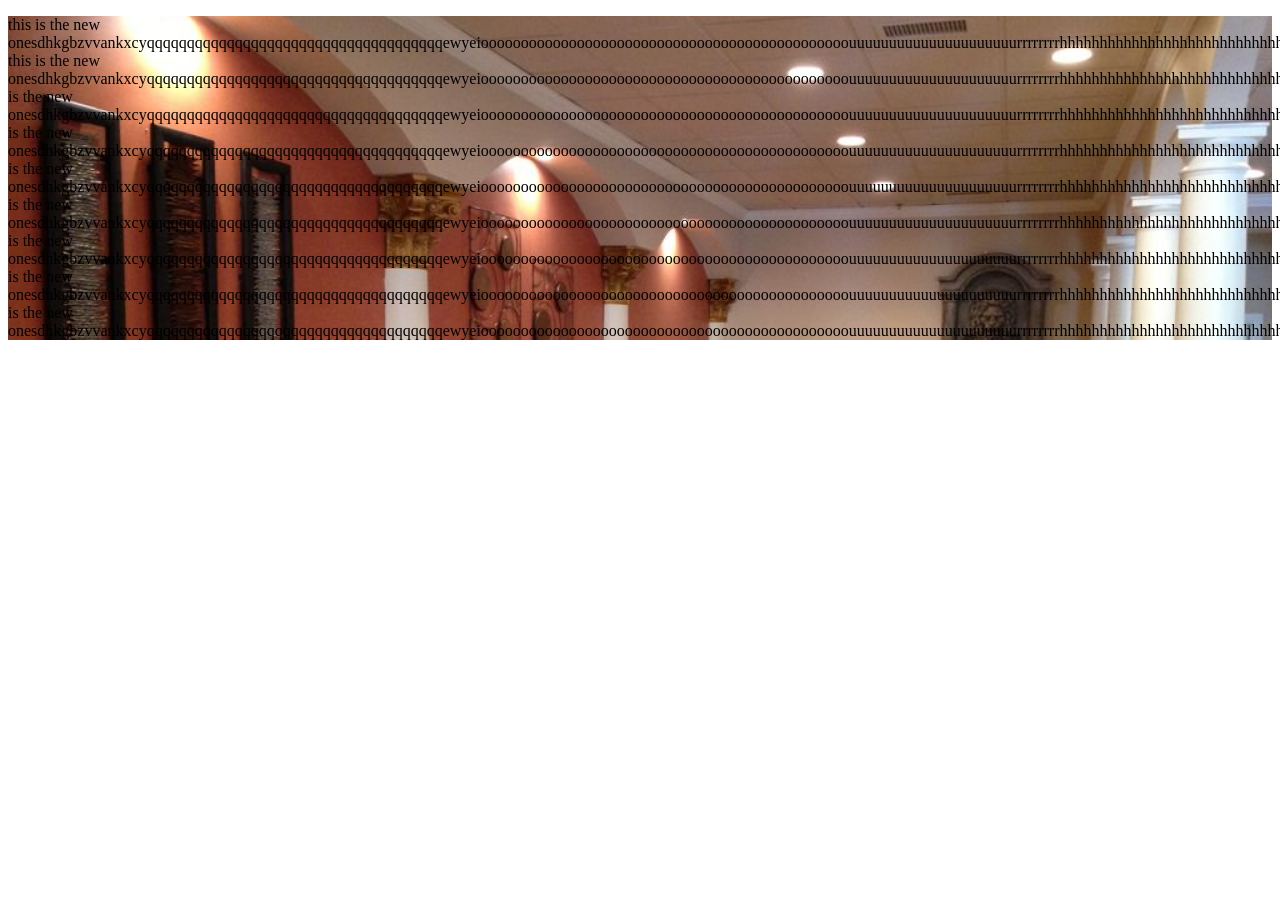
<file: salon/pretty/background1.html>
<!DOCTYPE html>
<html lang="en">
  <head>
   <style type="text/css">
      #background
      {
        background-image: url(background.jpg);
        background-repeat: no-repeat;
        background-size:cover;
        background-attachment: fixed;
        background width: 100%;
      }
    </style>
  </head>
  <body>
  	<section >
    
<div id="background">
  <p>this is the new [base64]
  this is the new [base64] is the new [base64] is the new [base64] is the new [base64] is the new [base64] is the new [base64] is the new [base64] is the new [base64]</p>

</div></div></section>
</body></html>
</file>
<file: salon/vendors/themify-icons/demo-files/demo.css>
body {
	font: normal 1em/1.5em Arial, Helvetica, sans-serif;
	max-width: 90%;
	margin: 30px auto 0;
}
h1, h3 {
	font-weight: normal;
}
h3 {
	font-size: 1.4;
	text-transform: uppercase;
	letter-spacing: 1px;
}

.icon-section {
	margin: 0 0 3em;
	clear: both;
	overflow: hidden;
}
.icon-container {
	width: 240px; 
	padding: .7em 0;
	float: left; 
	position: relative;
	text-align: left;
}
.icon-container [class^="ti-"], 
.icon-container [class*=" ti-"] {
	color: #000;
	position: absolute;
	margin-top: 3px;
	transition: .3s;
}
.icon-container:hover [class^="ti-"],
.icon-container:hover [class*=" ti-"] {
	font-size: 2.2em;
	margin-top: -5px;
}
.icon-container:hover .icon-name {
	color: #000;
}
.icon-name {
	color: #aaa;
	margin-left: 35px;
	font-size: .8em;
	transition: .3s;
}
.icon-container:hover .icon-name {
	margin-left: 45px;
}
</file>
<file: salon/vendors/themify-icons/themify-icons.css>
@font-face {
	font-family: 'themify';
	src:url('fonts/themify.eot?-fvbane');
	src:url('fonts/themify.eot?#iefix-fvbane') format('embedded-opentype'),
		url('fonts/themify.woff?-fvbane') format('woff'),
		url('fonts/themify.ttf?-fvbane') format('truetype'),
		url('fonts/themify.svg?-fvbane#themify') format('svg');
	font-weight: normal;
	font-style: normal;
}

[class^="ti-"], [class*=" ti-"] {
	font-family: 'themify';
	speak: none;
	font-style: normal;
	font-weight: normal;
	font-variant: normal;
	text-transform: none;
	line-height: 1;

	/* Better Font Rendering =========== */
	-webkit-font-smoothing: antialiased;
	-moz-osx-font-smoothing: grayscale;
}

.ti-wand:before {
	content: "\e600";
}
.ti-volume:before {
	content: "\e601";
}
.ti-user:before {
	content: "\e602";
}
.ti-unlock:before {
	content: "\e603";
}
.ti-unlink:before {
	content: "\e604";
}
.ti-trash:before {
	content: "\e605";
}
.ti-thought:before {
	content: "\e606";
}
.ti-target:before {
	content: "\e607";
}
.ti-tag:before {
	content: "\e608";
}
.ti-tablet:before {
	content: "\e609";
}
.ti-star:before {
	content: "\e60a";
}
.ti-spray:before {
	content: "\e60b";
}
.ti-signal:before {
	content: "\e60c";
}
.ti-shopping-cart:before {
	content: "\e60d";
}
.ti-shopping-cart-full:before {
	content: "\e60e";
}
.ti-settings:before {
	content: "\e60f";
}
.ti-search:before {
	content: "\e610";
}
.ti-zoom-in:before {
	content: "\e611";
}
.ti-zoom-out:before {
	content: "\e612";
}
.ti-cut:before {
	content: "\e613";
}
.ti-ruler:before {
	content: "\e614";
}
.ti-ruler-pencil:before {
	content: "\e615";
}
.ti-ruler-alt:before {
	content: "\e616";
}
.ti-bookmark:before {
	content: "\e617";
}
.ti-bookmark-alt:before {
	content: "\e618";
}
.ti-reload:before {
	content: "\e619";
}
.ti-plus:before {
	content: "\e61a";
}
.ti-pin:before {
	content: "\e61b";
}
.ti-pencil:before {
	content: "\e61c";
}
.ti-pencil-alt:before {
	content: "\e61d";
}
.ti-paint-roller:before {
	content: "\e61e";
}
.ti-paint-bucket:before {
	content: "\e61f";
}
.ti-na:before {
	content: "\e620";
}
.ti-mobile:before {
	content: "\e621";
}
.ti-minus:before {
	content: "\e622";
}
.ti-medall:before {
	content: "\e623";
}
.ti-medall-alt:before {
	content: "\e624";
}
.ti-marker:before {
	content: "\e625";
}
.ti-marker-alt:before {
	content: "\e626";
}
.ti-arrow-up:before {
	content: "\e627";
}
.ti-arrow-right:before {
	content: "\e628";
}
.ti-arrow-left:before {
	content: "\e629";
}
.ti-arrow-down:before {
	content: "\e62a";
}
.ti-lock:before {
	content: "\e62b";
}
.ti-location-arrow:before {
	content: "\e62c";
}
.ti-link:before {
	content: "\e62d";
}
.ti-layout:before {
	content: "\e62e";
}
.ti-layers:before {
	content: "\e62f";
}
.ti-layers-alt:before {
	content: "\e630";
}
.ti-key:before {
	content: "\e631";
}
.ti-import:before {
	content: "\e632";
}
.ti-image:before {
	content: "\e633";
}
.ti-heart:before {
	content: "\e634";
}
.ti-heart-broken:before {
	content: "\e635";
}
.ti-hand-stop:before {
	content: "\e636";
}
.ti-hand-open:before {
	content: "\e637";
}
.ti-hand-drag:before {
	content: "\e638";
}
.ti-folder:before {
	content: "\e639";
}
.ti-flag:before {
	content: "\e63a";
}
.ti-flag-alt:before {
	content: "\e63b";
}
.ti-flag-alt-2:before {
	content: "\e63c";
}
.ti-eye:before {
	content: "\e63d";
}
.ti-export:before {
	content: "\e63e";
}
.ti-exchange-vertical:before {
	content: "\e63f";
}
.ti-desktop:before {
	content: "\e640";
}
.ti-cup:before {
	content: "\e641";
}
.ti-crown:before {
	content: "\e642";
}
.ti-comments:before {
	content: "\e643";
}
.ti-comment:before {
	content: "\e644";
}
.ti-comment-alt:before {
	content: "\e645";
}
.ti-close:before {
	content: "\e646";
}
.ti-clip:before {
	content: "\e647";
}
.ti-angle-up:before {
	content: "\e648";
}
.ti-angle-right:before {
	content: "\e649";
}
.ti-angle-left:before {
	content: "\e64a";
}
.ti-angle-down:before {
	content: "\e64b";
}
.ti-check:before {
	content: "\e64c";
}
.ti-check-box:before {
	content: "\e64d";
}
.ti-camera:before {
	content: "\e64e";
}
.ti-announcement:before {
	content: "\e64f";
}
.ti-brush:before {
	content: "\e650";
}
.ti-briefcase:before {
	content: "\e651";
}
.ti-bolt:before {
	content: "\e652";
}
.ti-bolt-alt:before {
	content: "\e653";
}
.ti-blackboard:before {
	content: "\e654";
}
.ti-bag:before {
	content: "\e655";
}
.ti-move:before {
	content: "\e656";
}
.ti-arrows-vertical:before {
	content: "\e657";
}
.ti-arrows-horizontal:before {
	content: "\e658";
}
.ti-fullscreen:before {
	content: "\e659";
}
.ti-arrow-top-right:before {
	content: "\e65a";
}
.ti-arrow-top-left:before {
	content: "\e65b";
}
.ti-arrow-circle-up:before {
	content: "\e65c";
}
.ti-arrow-circle-right:before {
	content: "\e65d";
}
.ti-arrow-circle-left:before {
	content: "\e65e";
}
.ti-arrow-circle-down:before {
	content: "\e65f";
}
.ti-angle-double-up:before {
	content: "\e660";
}
.ti-angle-double-right:before {
	content: "\e661";
}
.ti-angle-double-left:before {
	content: "\e662";
}
.ti-angle-double-down:before {
	content: "\e663";
}
.ti-zip:before {
	content: "\e664";
}
.ti-world:before {
	content: "\e665";
}
.ti-wheelchair:before {
	content: "\e666";
}
.ti-view-list:before {
	content: "\e667";
}
.ti-view-list-alt:before {
	content: "\e668";
}
.ti-view-grid:before {
	content: "\e669";
}
.ti-uppercase:before {
	content: "\e66a";
}
.ti-upload:before {
	content: "\e66b";
}
.ti-underline:before {
	content: "\e66c";
}
.ti-truck:before {
	content: "\e66d";
}
.ti-timer:before {
	content: "\e66e";
}
.ti-ticket:before {
	content: "\e66f";
}
.ti-thumb-up:before {
	content: "\e670";
}
.ti-thumb-down:before {
	content: "\e671";
}
.ti-text:before {
	content: "\e672";
}
.ti-stats-up:before {
	content: "\e673";
}
.ti-stats-down:before {
	content: "\e674";
}
.ti-split-v:before {
	content: "\e675";
}
.ti-split-h:before {
	content: "\e676";
}
.ti-smallcap:before {
	content: "\e677";
}
.ti-shine:before {
	content: "\e678";
}
.ti-shift-right:before {
	content: "\e679";
}
.ti-shift-left:before {
	content: "\e67a";
}
.ti-shield:before {
	content: "\e67b";
}
.ti-notepad:before {
	content: "\e67c";
}
.ti-server:before {
	content: "\e67d";
}
.ti-quote-right:before {
	content: "\e67e";
}
.ti-quote-left:before {
	content: "\e67f";
}
.ti-pulse:before {
	content: "\e680";
}
.ti-printer:before {
	content: "\e681";
}
.ti-power-off:before {
	content: "\e682";
}
.ti-plug:before {
	content: "\e683";
}
.ti-pie-chart:before {
	content: "\e684";
}
.ti-paragraph:before {
	content: "\e685";
}
.ti-panel:before {
	content: "\e686";
}
.ti-package:before {
	content: "\e687";
}
.ti-music:before {
	content: "\e688";
}
.ti-music-alt:before {
	content: "\e689";
}
.ti-mouse:before {
	content: "\e68a";
}
.ti-mouse-alt:before {
	content: "\e68b";
}
.ti-money:before {
	content: "\e68c";
}
.ti-microphone:before {
	content: "\e68d";
}
.ti-menu:before {
	content: "\e68e";
}
.ti-menu-alt:before {
	content: "\e68f";
}
.ti-map:before {
	content: "\e690";
}
.ti-map-alt:before {
	content: "\e691";
}
.ti-loop:before {
	content: "\e692";
}
.ti-location-pin:before {
	content: "\e693";
}
.ti-list:before {
	content: "\e694";
}
.ti-light-bulb:before {
	content: "\e695";
}
.ti-Italic:before {
	content: "\e696";
}
.ti-info:before {
	content: "\e697";
}
.ti-infinite:before {
	content: "\e698";
}
.ti-id-badge:before {
	content: "\e699";
}
.ti-hummer:before {
	content: "\e69a";
}
.ti-home:before {
	content: "\e69b";
}
.ti-help:before {
	content: "\e69c";
}
.ti-headphone:before {
	content: "\e69d";
}
.ti-harddrives:before {
	content: "\e69e";
}
.ti-harddrive:before {
	content: "\e69f";
}
.ti-gift:before {
	content: "\e6a0";
}
.ti-game:before {
	content: "\e6a1";
}
.ti-filter:before {
	content: "\e6a2";
}
.ti-files:before {
	content: "\e6a3";
}
.ti-file:before {
	content: "\e6a4";
}
.ti-eraser:before {
	content: "\e6a5";
}
.ti-envelope:before {
	content: "\e6a6";
}
.ti-download:before {
	content: "\e6a7";
}
.ti-direction:before {
	content: "\e6a8";
}
.ti-direction-alt:before {
	content: "\e6a9";
}
.ti-dashboard:before {
	content: "\e6aa";
}
.ti-control-stop:before {
	content: "\e6ab";
}
.ti-control-shuffle:before {
	content: "\e6ac";
}
.ti-control-play:before {
	content: "\e6ad";
}
.ti-control-pause:before {
	content: "\e6ae";
}
.ti-control-forward:before {
	content: "\e6af";
}
.ti-control-backward:before {
	content: "\e6b0";
}
.ti-cloud:before {
	content: "\e6b1";
}
.ti-cloud-up:before {
	content: "\e6b2";
}
.ti-cloud-down:before {
	content: "\e6b3";
}
.ti-clipboard:before {
	content: "\e6b4";
}
.ti-car:before {
	content: "\e6b5";
}
.ti-calendar:before {
	content: "\e6b6";
}
.ti-book:before {
	content: "\e6b7";
}
.ti-bell:before {
	content: "\e6b8";
}
.ti-basketball:before {
	content: "\e6b9";
}
.ti-bar-chart:before {
	content: "\e6ba";
}
.ti-bar-chart-alt:before {
	content: "\e6bb";
}
.ti-back-right:before {
	content: "\e6bc";
}
.ti-back-left:before {
	content: "\e6bd";
}
.ti-arrows-corner:before {
	content: "\e6be";
}
.ti-archive:before {
	content: "\e6bf";
}
.ti-anchor:before {
	content: "\e6c0";
}
.ti-align-right:before {
	content: "\e6c1";
}
.ti-align-left:before {
	content: "\e6c2";
}
.ti-align-justify:before {
	content: "\e6c3";
}
.ti-align-center:before {
	content: "\e6c4";
}
.ti-alert:before {
	content: "\e6c5";
}
.ti-alarm-clock:before {
	content: "\e6c6";
}
.ti-agenda:before {
	content: "\e6c7";
}
.ti-write:before {
	content: "\e6c8";
}
.ti-window:before {
	content: "\e6c9";
}
.ti-widgetized:before {
	content: "\e6ca";
}
.ti-widget:before {
	content: "\e6cb";
}
.ti-widget-alt:before {
	content: "\e6cc";
}
.ti-wallet:before {
	content: "\e6cd";
}
.ti-video-clapper:before {
	content: "\e6ce";
}
.ti-video-camera:before {
	content: "\e6cf";
}
.ti-vector:before {
	content: "\e6d0";
}
.ti-themify-logo:before {
	content: "\e6d1";
}
.ti-themify-favicon:before {
	content: "\e6d2";
}
.ti-themify-favicon-alt:before {
	content: "\e6d3";
}
.ti-support:before {
	content: "\e6d4";
}
.ti-stamp:before {
	content: "\e6d5";
}
.ti-split-v-alt:before {
	content: "\e6d6";
}
.ti-slice:before {
	content: "\e6d7";
}
.ti-shortcode:before {
	content: "\e6d8";
}
.ti-shift-right-alt:before {
	content: "\e6d9";
}
.ti-shift-left-alt:before {
	content: "\e6da";
}
.ti-ruler-alt-2:before {
	content: "\e6db";
}
.ti-receipt:before {
	content: "\e6dc";
}
.ti-pin2:before {
	content: "\e6dd";
}
.ti-pin-alt:before {
	content: "\e6de";
}
.ti-pencil-alt2:before {
	content: "\e6df";
}
.ti-palette:before {
	content: "\e6e0";
}
.ti-more:before {
	content: "\e6e1";
}
.ti-more-alt:before {
	content: "\e6e2";
}
.ti-microphone-alt:before {
	content: "\e6e3";
}
.ti-magnet:before {
	content: "\e6e4";
}
.ti-line-double:before {
	content: "\e6e5";
}
.ti-line-dotted:before {
	content: "\e6e6";
}
.ti-line-dashed:before {
	content: "\e6e7";
}
.ti-layout-width-full:before {
	content: "\e6e8";
}
.ti-layout-width-default:before {
	content: "\e6e9";
}
.ti-layout-width-default-alt:before {
	content: "\e6ea";
}
.ti-layout-tab:before {
	content: "\e6eb";
}
.ti-layout-tab-window:before {
	content: "\e6ec";
}
.ti-layout-tab-v:before {
	content: "\e6ed";
}
.ti-layout-tab-min:before {
	content: "\e6ee";
}
.ti-layout-slider:before {
	content: "\e6ef";
}
.ti-layout-slider-alt:before {
	content: "\e6f0";
}
.ti-layout-sidebar-right:before {
	content: "\e6f1";
}
.ti-layout-sidebar-none:before {
	content: "\e6f2";
}
.ti-layout-sidebar-left:before {
	content: "\e6f3";
}
.ti-layout-placeholder:before {
	content: "\e6f4";
}
.ti-layout-menu:before {
	content: "\e6f5";
}
.ti-layout-menu-v:before {
	content: "\e6f6";
}
.ti-layout-menu-separated:before {
	content: "\e6f7";
}
.ti-layout-menu-full:before {
	content: "\e6f8";
}
.ti-layout-media-right-alt:before {
	content: "\e6f9";
}
.ti-layout-media-right:before {
	content: "\e6fa";
}
.ti-layout-media-overlay:before {
	content: "\e6fb";
}
.ti-layout-media-overlay-alt:before {
	content: "\e6fc";
}
.ti-layout-media-overlay-alt-2:before {
	content: "\e6fd";
}
.ti-layout-media-left-alt:before {
	content: "\e6fe";
}
.ti-layout-media-left:before {
	content: "\e6ff";
}
.ti-layout-media-center-alt:before {
	content: "\e700";
}
.ti-layout-media-center:before {
	content: "\e701";
}
.ti-layout-list-thumb:before {
	content: "\e702";
}
.ti-layout-list-thumb-alt:before {
	content: "\e703";
}
.ti-layout-list-post:before {
	content: "\e704";
}
.ti-layout-list-large-image:before {
	content: "\e705";
}
.ti-layout-line-solid:before {
	content: "\e706";
}
.ti-layout-grid4:before {
	content: "\e707";
}
.ti-layout-grid3:before {
	content: "\e708";
}
.ti-layout-grid2:before {
	content: "\e709";
}
.ti-layout-grid2-thumb:before {
	content: "\e70a";
}
.ti-layout-cta-right:before {
	content: "\e70b";
}
.ti-layout-cta-left:before {
	content: "\e70c";
}
.ti-layout-cta-center:before {
	content: "\e70d";
}
.ti-layout-cta-btn-right:before {
	content: "\e70e";
}
.ti-layout-cta-btn-left:before {
	content: "\e70f";
}
.ti-layout-column4:before {
	content: "\e710";
}
.ti-layout-column3:before {
	content: "\e711";
}
.ti-layout-column2:before {
	content: "\e712";
}
.ti-layout-accordion-separated:before {
	content: "\e713";
}
.ti-layout-accordion-merged:before {
	content: "\e714";
}
.ti-layout-accordion-list:before {
	content: "\e715";
}
.ti-ink-pen:before {
	content: "\e716";
}
.ti-info-alt:before {
	content: "\e717";
}
.ti-help-alt:before {
	content: "\e718";
}
.ti-headphone-alt:before {
	content: "\e719";
}
.ti-hand-point-up:before {
	content: "\e71a";
}
.ti-hand-point-right:before {
	content: "\e71b";
}
.ti-hand-point-left:before {
	content: "\e71c";
}
.ti-hand-point-down:before {
	content: "\e71d";
}
.ti-gallery:before {
	content: "\e71e";
}
.ti-face-smile:before {
	content: "\e71f";
}
.ti-face-sad:before {
	content: "\e720";
}
.ti-credit-card:before {
	content: "\e721";
}
.ti-control-skip-forward:before {
	content: "\e722";
}
.ti-control-skip-backward:before {
	content: "\e723";
}
.ti-control-record:before {
	content: "\e724";
}
.ti-control-eject:before {
	content: "\e725";
}
.ti-comments-smiley:before {
	content: "\e726";
}
.ti-brush-alt:before {
	content: "\e727";
}
.ti-youtube:before {
	content: "\e728";
}
.ti-vimeo:before {
	content: "\e729";
}
.ti-twitter:before {
	content: "\e72a";
}
.ti-time:before {
	content: "\e72b";
}
.ti-tumblr:before {
	content: "\e72c";
}
.ti-skype:before {
	content: "\e72d";
}
.ti-share:before {
	content: "\e72e";
}
.ti-share-alt:before {
	content: "\e72f";
}
.ti-rocket:before {
	content: "\e730";
}
.ti-pinterest:before {
	content: "\e731";
}
.ti-new-window:before {
	content: "\e732";
}
.ti-microsoft:before {
	content: "\e733";
}
.ti-list-ol:before {
	content: "\e734";
}
.ti-linkedin:before {
	content: "\e735";
}
.ti-layout-sidebar-2:before {
	content: "\e736";
}
.ti-layout-grid4-alt:before {
	content: "\e737";
}
.ti-layout-grid3-alt:before {
	content: "\e738";
}
.ti-layout-grid2-alt:before {
	content: "\e739";
}
.ti-layout-column4-alt:before {
	content: "\e73a";
}
.ti-layout-column3-alt:before {
	content: "\e73b";
}
.ti-layout-column2-alt:before {
	content: "\e73c";
}
.ti-instagram:before {
	content: "\e73d";
}
.ti-google:before {
	content: "\e73e";
}
.ti-github:before {
	content: "\e73f";
}
.ti-flickr:before {
	content: "\e740";
}
.ti-facebook:before {
	content: "\e741";
}
.ti-dropbox:before {
	content: "\e742";
}
.ti-dribbble:before {
	content: "\e743";
}
.ti-apple:before {
	content: "\e744";
}
.ti-android:before {
	content: "\e745";
}
.ti-save:before {
	content: "\e746";
}
.ti-save-alt:before {
	content: "\e747";
}
.ti-yahoo:before {
	content: "\e748";
}
.ti-wordpress:before {
	content: "\e749";
}
.ti-vimeo-alt:before {
	content: "\e74a";
}
.ti-twitter-alt:before {
	content: "\e74b";
}
.ti-tumblr-alt:before {
	content: "\e74c";
}
.ti-trello:before {
	content: "\e74d";
}
.ti-stack-overflow:before {
	content: "\e74e";
}
.ti-soundcloud:before {
	content: "\e74f";
}
.ti-sharethis:before {
	content: "\e750";
}
.ti-sharethis-alt:before {
	content: "\e751";
}
.ti-reddit:before {
	content: "\e752";
}
.ti-pinterest-alt:before {
	content: "\e753";
}
.ti-microsoft-alt:before {
	content: "\e754";
}
.ti-linux:before {
	content: "\e755";
}
.ti-jsfiddle:before {
	content: "\e756";
}
.ti-joomla:before {
	content: "\e757";
}
.ti-html5:before {
	content: "\e758";
}
.ti-flickr-alt:before {
	content: "\e759";
}
.ti-email:before {
	content: "\e75a";
}
.ti-drupal:before {
	content: "\e75b";
}
.ti-dropbox-alt:before {
	content: "\e75c";
}
.ti-css3:before {
	content: "\e75d";
}
.ti-rss:before {
	content: "\e75e";
}
.ti-rss-alt:before {
	content: "\e75f";
}
</file>
<file: salon/vendors/themify-icons/ie7/ie7.css>
.ti-wand {
	*zoom: expression(this.runtimeStyle['zoom'] = '1', this.innerHTML = '&#xe600;');
}
.ti-volume {
	*zoom: expression(this.runtimeStyle['zoom'] = '1', this.innerHTML = '&#xe601;');
}
.ti-user {
	*zoom: expression(this.runtimeStyle['zoom'] = '1', this.innerHTML = '&#xe602;');
}
.ti-unlock {
	*zoom: expression(this.runtimeStyle['zoom'] = '1', this.innerHTML = '&#xe603;');
}
.ti-unlink {
	*zoom: expression(this.runtimeStyle['zoom'] = '1', this.innerHTML = '&#xe604;');
}
.ti-trash {
	*zoom: expression(this.runtimeStyle['zoom'] = '1', this.innerHTML = '&#xe605;');
}
.ti-thought {
	*zoom: expression(this.runtimeStyle['zoom'] = '1', this.innerHTML = '&#xe606;');
}
.ti-target {
	*zoom: expression(this.runtimeStyle['zoom'] = '1', this.innerHTML = '&#xe607;');
}
.ti-tag {
	*zoom: expression(this.runtimeStyle['zoom'] = '1', this.innerHTML = '&#xe608;');
}
.ti-tablet {
	*zoom: expression(this.runtimeStyle['zoom'] = '1', this.innerHTML = '&#xe609;');
}
.ti-star {
	*zoom: expression(this.runtimeStyle['zoom'] = '1', this.innerHTML = '&#xe60a;');
}
.ti-spray {
	*zoom: expression(this.runtimeStyle['zoom'] = '1', this.innerHTML = '&#xe60b;');
}
.ti-signal {
	*zoom: expression(this.runtimeStyle['zoom'] = '1', this.innerHTML = '&#xe60c;');
}
.ti-shopping-cart {
	*zoom: expression(this.runtimeStyle['zoom'] = '1', this.innerHTML = '&#xe60d;');
}
.ti-shopping-cart-full {
	*zoom: expression(this.runtimeStyle['zoom'] = '1', this.innerHTML = '&#xe60e;');
}
.ti-settings {
	*zoom: expression(this.runtimeStyle['zoom'] = '1', this.innerHTML = '&#xe60f;');
}
.ti-search {
	*zoom: expression(this.runtimeStyle['zoom'] = '1', this.innerHTML = '&#xe610;');
}
.ti-zoom-in {
	*zoom: expression(this.runtimeStyle['zoom'] = '1', this.innerHTML = '&#xe611;');
}
.ti-zoom-out {
	*zoom: expression(this.runtimeStyle['zoom'] = '1', this.innerHTML = '&#xe612;');
}
.ti-cut {
	*zoom: expression(this.runtimeStyle['zoom'] = '1', this.innerHTML = '&#xe613;');
}
.ti-ruler {
	*zoom: expression(this.runtimeStyle['zoom'] = '1', this.innerHTML = '&#xe614;');
}
.ti-ruler-pencil {
	*zoom: expression(this.runtimeStyle['zoom'] = '1', this.innerHTML = '&#xe615;');
}
.ti-ruler-alt {
	*zoom: expression(this.runtimeStyle['zoom'] = '1', this.innerHTML = '&#xe616;');
}
.ti-bookmark {
	*zoom: expression(this.runtimeStyle['zoom'] = '1', this.innerHTML = '&#xe617;');
}
.ti-bookmark-alt {
	*zoom: expression(this.runtimeStyle['zoom'] = '1', this.innerHTML = '&#xe618;');
}
.ti-reload {
	*zoom: expression(this.runtimeStyle['zoom'] = '1', this.innerHTML = '&#xe619;');
}
.ti-plus {
	*zoom: expression(this.runtimeStyle['zoom'] = '1', this.innerHTML = '&#xe61a;');
}
.ti-pin {
	*zoom: expression(this.runtimeStyle['zoom'] = '1', this.innerHTML = '&#xe61b;');
}
.ti-pencil {
	*zoom: expression(this.runtimeStyle['zoom'] = '1', this.innerHTML = '&#xe61c;');
}
.ti-pencil-alt {
	*zoom: expression(this.runtimeStyle['zoom'] = '1', this.innerHTML = '&#xe61d;');
}
.ti-paint-roller {
	*zoom: expression(this.runtimeStyle['zoom'] = '1', this.innerHTML = '&#xe61e;');
}
.ti-paint-bucket {
	*zoom: expression(this.runtimeStyle['zoom'] = '1', this.innerHTML = '&#xe61f;');
}
.ti-na {
	*zoom: expression(this.runtimeStyle['zoom'] = '1', this.innerHTML = '&#xe620;');
}
.ti-mobile {
	*zoom: expression(this.runtimeStyle['zoom'] = '1', this.innerHTML = '&#xe621;');
}
.ti-minus {
	*zoom: expression(this.runtimeStyle['zoom'] = '1', this.innerHTML = '&#xe622;');
}
.ti-medall {
	*zoom: expression(this.runtimeStyle['zoom'] = '1', this.innerHTML = '&#xe623;');
}
.ti-medall-alt {
	*zoom: expression(this.runtimeStyle['zoom'] = '1', this.innerHTML = '&#xe624;');
}
.ti-marker {
	*zoom: expression(this.runtimeStyle['zoom'] = '1', this.innerHTML = '&#xe625;');
}
.ti-marker-alt {
	*zoom: expression(this.runtimeStyle['zoom'] = '1', this.innerHTML = '&#xe626;');
}
.ti-arrow-up {
	*zoom: expression(this.runtimeStyle['zoom'] = '1', this.innerHTML = '&#xe627;');
}
.ti-arrow-right {
	*zoom: expression(this.runtimeStyle['zoom'] = '1', this.innerHTML = '&#xe628;');
}
.ti-arrow-left {
	*zoom: expression(this.runtimeStyle['zoom'] = '1', this.innerHTML = '&#xe629;');
}
.ti-arrow-down {
	*zoom: expression(this.runtimeStyle['zoom'] = '1', this.innerHTML = '&#xe62a;');
}
.ti-lock {
	*zoom: expression(this.runtimeStyle['zoom'] = '1', this.innerHTML = '&#xe62b;');
}
.ti-location-arrow {
	*zoom: expression(this.runtimeStyle['zoom'] = '1', this.innerHTML = '&#xe62c;');
}
.ti-link {
	*zoom: expression(this.runtimeStyle['zoom'] = '1', this.innerHTML = '&#xe62d;');
}
.ti-layout {
	*zoom: expression(this.runtimeStyle['zoom'] = '1', this.innerHTML = '&#xe62e;');
}
.ti-layers {
	*zoom: expression(this.runtimeStyle['zoom'] = '1', this.innerHTML = '&#xe62f;');
}
.ti-layers-alt {
	*zoom: expression(this.runtimeStyle['zoom'] = '1', this.innerHTML = '&#xe630;');
}
.ti-key {
	*zoom: expression(this.runtimeStyle['zoom'] = '1', this.innerHTML = '&#xe631;');
}
.ti-import {
	*zoom: expression(this.runtimeStyle['zoom'] = '1', this.innerHTML = '&#xe632;');
}
.ti-image {
	*zoom: expression(this.runtimeStyle['zoom'] = '1', this.innerHTML = '&#xe633;');
}
.ti-heart {
	*zoom: expression(this.runtimeStyle['zoom'] = '1', this.innerHTML = '&#xe634;');
}
.ti-heart-broken {
	*zoom: expression(this.runtimeStyle['zoom'] = '1', this.innerHTML = '&#xe635;');
}
.ti-hand-stop {
	*zoom: expression(this.runtimeStyle['zoom'] = '1', this.innerHTML = '&#xe636;');
}
.ti-hand-open {
	*zoom: expression(this.runtimeStyle['zoom'] = '1', this.innerHTML = '&#xe637;');
}
.ti-hand-drag {
	*zoom: expression(this.runtimeStyle['zoom'] = '1', this.innerHTML = '&#xe638;');
}
.ti-folder {
	*zoom: expression(this.runtimeStyle['zoom'] = '1', this.innerHTML = '&#xe639;');
}
.ti-flag {
	*zoom: expression(this.runtimeStyle['zoom'] = '1', this.innerHTML = '&#xe63a;');
}
.ti-flag-alt {
	*zoom: expression(this.runtimeStyle['zoom'] = '1', this.innerHTML = '&#xe63b;');
}
.ti-flag-alt-2 {
	*zoom: expression(this.runtimeStyle['zoom'] = '1', this.innerHTML = '&#xe63c;');
}
.ti-eye {
	*zoom: expression(this.runtimeStyle['zoom'] = '1', this.innerHTML = '&#xe63d;');
}
.ti-export {
	*zoom: expression(this.runtimeStyle['zoom'] = '1', this.innerHTML = '&#xe63e;');
}
.ti-exchange-vertical {
	*zoom: expression(this.runtimeStyle['zoom'] = '1', this.innerHTML = '&#xe63f;');
}
.ti-desktop {
	*zoom: expression(this.runtimeStyle['zoom'] = '1', this.innerHTML = '&#xe640;');
}
.ti-cup {
	*zoom: expression(this.runtimeStyle['zoom'] = '1', this.innerHTML = '&#xe641;');
}
.ti-crown {
	*zoom: expression(this.runtimeStyle['zoom'] = '1', this.innerHTML = '&#xe642;');
}
.ti-comments {
	*zoom: expression(this.runtimeStyle['zoom'] = '1', this.innerHTML = '&#xe643;');
}
.ti-comment {
	*zoom: expression(this.runtimeStyle['zoom'] = '1', this.innerHTML = '&#xe644;');
}
.ti-comment-alt {
	*zoom: expression(this.runtimeStyle['zoom'] = '1', this.innerHTML = '&#xe645;');
}
.ti-close {
	*zoom: expression(this.runtimeStyle['zoom'] = '1', this.innerHTML = '&#xe646;');
}
.ti-clip {
	*zoom: expression(this.runtimeStyle['zoom'] = '1', this.innerHTML = '&#xe647;');
}
.ti-angle-up {
	*zoom: expression(this.runtimeStyle['zoom'] = '1', this.innerHTML = '&#xe648;');
}
.ti-angle-right {
	*zoom: expression(this.runtimeStyle['zoom'] = '1', this.innerHTML = '&#xe649;');
}
.ti-angle-left {
	*zoom: expression(this.runtimeStyle['zoom'] = '1', this.innerHTML = '&#xe64a;');
}
.ti-angle-down {
	*zoom: expression(this.runtimeStyle['zoom'] = '1', this.innerHTML = '&#xe64b;');
}
.ti-check {
	*zoom: expression(this.runtimeStyle['zoom'] = '1', this.innerHTML = '&#xe64c;');
}
.ti-check-box {
	*zoom: expression(this.runtimeStyle['zoom'] = '1', this.innerHTML = '&#xe64d;');
}
.ti-camera {
	*zoom: expression(this.runtimeStyle['zoom'] = '1', this.innerHTML = '&#xe64e;');
}
.ti-announcement {
	*zoom: expression(this.runtimeStyle['zoom'] = '1', this.innerHTML = '&#xe64f;');
}
.ti-brush {
	*zoom: expression(this.runtimeStyle['zoom'] = '1', this.innerHTML = '&#xe650;');
}
.ti-briefcase {
	*zoom: expression(this.runtimeStyle['zoom'] = '1', this.innerHTML = '&#xe651;');
}
.ti-bolt {
	*zoom: expression(this.runtimeStyle['zoom'] = '1', this.innerHTML = '&#xe652;');
}
.ti-bolt-alt {
	*zoom: expression(this.runtimeStyle['zoom'] = '1', this.innerHTML = '&#xe653;');
}
.ti-blackboard {
	*zoom: expression(this.runtimeStyle['zoom'] = '1', this.innerHTML = '&#xe654;');
}
.ti-bag {
	*zoom: expression(this.runtimeStyle['zoom'] = '1', this.innerHTML = '&#xe655;');
}
.ti-move {
	*zoom: expression(this.runtimeStyle['zoom'] = '1', this.innerHTML = '&#xe656;');
}
.ti-arrows-vertical {
	*zoom: expression(this.runtimeStyle['zoom'] = '1', this.innerHTML = '&#xe657;');
}
.ti-arrows-horizontal {
	*zoom: expression(this.runtimeStyle['zoom'] = '1', this.innerHTML = '&#xe658;');
}
.ti-fullscreen {
	*zoom: expression(this.runtimeStyle['zoom'] = '1', this.innerHTML = '&#xe659;');
}
.ti-arrow-top-right {
	*zoom: expression(this.runtimeStyle['zoom'] = '1', this.innerHTML = '&#xe65a;');
}
.ti-arrow-top-left {
	*zoom: expression(this.runtimeStyle['zoom'] = '1', this.innerHTML = '&#xe65b;');
}
.ti-arrow-circle-up {
	*zoom: expression(this.runtimeStyle['zoom'] = '1', this.innerHTML = '&#xe65c;');
}
.ti-arrow-circle-right {
	*zoom: expression(this.runtimeStyle['zoom'] = '1', this.innerHTML = '&#xe65d;');
}
.ti-arrow-circle-left {
	*zoom: expression(this.runtimeStyle['zoom'] = '1', this.innerHTML = '&#xe65e;');
}
.ti-arrow-circle-down {
	*zoom: expression(this.runtimeStyle['zoom'] = '1', this.innerHTML = '&#xe65f;');
}
.ti-angle-double-up {
	*zoom: expression(this.runtimeStyle['zoom'] = '1', this.innerHTML = '&#xe660;');
}
.ti-angle-double-right {
	*zoom: expression(this.runtimeStyle['zoom'] = '1', this.innerHTML = '&#xe661;');
}
.ti-angle-double-left {
	*zoom: expression(this.runtimeStyle['zoom'] = '1', this.innerHTML = '&#xe662;');
}
.ti-angle-double-down {
	*zoom: expression(this.runtimeStyle['zoom'] = '1', this.innerHTML = '&#xe663;');
}
.ti-zip {
	*zoom: expression(this.runtimeStyle['zoom'] = '1', this.innerHTML = '&#xe664;');
}
.ti-world {
	*zoom: expression(this.runtimeStyle['zoom'] = '1', this.innerHTML = '&#xe665;');
}
.ti-wheelchair {
	*zoom: expression(this.runtimeStyle['zoom'] = '1', this.innerHTML = '&#xe666;');
}
.ti-view-list {
	*zoom: expression(this.runtimeStyle['zoom'] = '1', this.innerHTML = '&#xe667;');
}
.ti-view-list-alt {
	*zoom: expression(this.runtimeStyle['zoom'] = '1', this.innerHTML = '&#xe668;');
}
.ti-view-grid {
	*zoom: expression(this.runtimeStyle['zoom'] = '1', this.innerHTML = '&#xe669;');
}
.ti-uppercase {
	*zoom: expression(this.runtimeStyle['zoom'] = '1', this.innerHTML = '&#xe66a;');
}
.ti-upload {
	*zoom: expression(this.runtimeStyle['zoom'] = '1', this.innerHTML = '&#xe66b;');
}
.ti-underline {
	*zoom: expression(this.runtimeStyle['zoom'] = '1', this.innerHTML = '&#xe66c;');
}
.ti-truck {
	*zoom: expression(this.runtimeStyle['zoom'] = '1', this.innerHTML = '&#xe66d;');
}
.ti-timer {
	*zoom: expression(this.runtimeStyle['zoom'] = '1', this.innerHTML = '&#xe66e;');
}
.ti-ticket {
	*zoom: expression(this.runtimeStyle['zoom'] = '1', this.innerHTML = '&#xe66f;');
}
.ti-thumb-up {
	*zoom: expression(this.runtimeStyle['zoom'] = '1', this.innerHTML = '&#xe670;');
}
.ti-thumb-down {
	*zoom: expression(this.runtimeStyle['zoom'] = '1', this.innerHTML = '&#xe671;');
}
.ti-text {
	*zoom: expression(this.runtimeStyle['zoom'] = '1', this.innerHTML = '&#xe672;');
}
.ti-stats-up {
	*zoom: expression(this.runtimeStyle['zoom'] = '1', this.innerHTML = '&#xe673;');
}
.ti-stats-down {
	*zoom: expression(this.runtimeStyle['zoom'] = '1', this.innerHTML = '&#xe674;');
}
.ti-split-v {
	*zoom: expression(this.runtimeStyle['zoom'] = '1', this.innerHTML = '&#xe675;');
}
.ti-split-h {
	*zoom: expression(this.runtimeStyle['zoom'] = '1', this.innerHTML = '&#xe676;');
}
.ti-smallcap {
	*zoom: expression(this.runtimeStyle['zoom'] = '1', this.innerHTML = '&#xe677;');
}
.ti-shine {
	*zoom: expression(this.runtimeStyle['zoom'] = '1', this.innerHTML = '&#xe678;');
}
.ti-shift-right {
	*zoom: expression(this.runtimeStyle['zoom'] = '1', this.innerHTML = '&#xe679;');
}
.ti-shift-left {
	*zoom: expression(this.runtimeStyle['zoom'] = '1', this.innerHTML = '&#xe67a;');
}
.ti-shield {
	*zoom: expression(this.runtimeStyle['zoom'] = '1', this.innerHTML = '&#xe67b;');
}
.ti-notepad {
	*zoom: expression(this.runtimeStyle['zoom'] = '1', this.innerHTML = '&#xe67c;');
}
.ti-server {
	*zoom: expression(this.runtimeStyle['zoom'] = '1', this.innerHTML = '&#xe67d;');
}
.ti-quote-right {
	*zoom: expression(this.runtimeStyle['zoom'] = '1', this.innerHTML = '&#xe67e;');
}
.ti-quote-left {
	*zoom: expression(this.runtimeStyle['zoom'] = '1', this.innerHTML = '&#xe67f;');
}
.ti-pulse {
	*zoom: expression(this.runtimeStyle['zoom'] = '1', this.innerHTML = '&#xe680;');
}
.ti-printer {
	*zoom: expression(this.runtimeStyle['zoom'] = '1', this.innerHTML = '&#xe681;');
}
.ti-power-off {
	*zoom: expression(this.runtimeStyle['zoom'] = '1', this.innerHTML = '&#xe682;');
}
.ti-plug {
	*zoom: expression(this.runtimeStyle['zoom'] = '1', this.innerHTML = '&#xe683;');
}
.ti-pie-chart {
	*zoom: expression(this.runtimeStyle['zoom'] = '1', this.innerHTML = '&#xe684;');
}
.ti-paragraph {
	*zoom: expression(this.runtimeStyle['zoom'] = '1', this.innerHTML = '&#xe685;');
}
.ti-panel {
	*zoom: expression(this.runtimeStyle['zoom'] = '1', this.innerHTML = '&#xe686;');
}
.ti-package {
	*zoom: expression(this.runtimeStyle['zoom'] = '1', this.innerHTML = '&#xe687;');
}
.ti-music {
	*zoom: expression(this.runtimeStyle['zoom'] = '1', this.innerHTML = '&#xe688;');
}
.ti-music-alt {
	*zoom: expression(this.runtimeStyle['zoom'] = '1', this.innerHTML = '&#xe689;');
}
.ti-mouse {
	*zoom: expression(this.runtimeStyle['zoom'] = '1', this.innerHTML = '&#xe68a;');
}
.ti-mouse-alt {
	*zoom: expression(this.runtimeStyle['zoom'] = '1', this.innerHTML = '&#xe68b;');
}
.ti-money {
	*zoom: expression(this.runtimeStyle['zoom'] = '1', this.innerHTML = '&#xe68c;');
}
.ti-microphone {
	*zoom: expression(this.runtimeStyle['zoom'] = '1', this.innerHTML = '&#xe68d;');
}
.ti-menu {
	*zoom: expression(this.runtimeStyle['zoom'] = '1', this.innerHTML = '&#xe68e;');
}
.ti-menu-alt {
	*zoom: expression(this.runtimeStyle['zoom'] = '1', this.innerHTML = '&#xe68f;');
}
.ti-map {
	*zoom: expression(this.runtimeStyle['zoom'] = '1', this.innerHTML = '&#xe690;');
}
.ti-map-alt {
	*zoom: expression(this.runtimeStyle['zoom'] = '1', this.innerHTML = '&#xe691;');
}
.ti-loop {
	*zoom: expression(this.runtimeStyle['zoom'] = '1', this.innerHTML = '&#xe692;');
}
.ti-location-pin {
	*zoom: expression(this.runtimeStyle['zoom'] = '1', this.innerHTML = '&#xe693;');
}
.ti-list {
	*zoom: expression(this.runtimeStyle['zoom'] = '1', this.innerHTML = '&#xe694;');
}
.ti-light-bulb {
	*zoom: expression(this.runtimeStyle['zoom'] = '1', this.innerHTML = '&#xe695;');
}
.ti-Italic {
	*zoom: expression(this.runtimeStyle['zoom'] = '1', this.innerHTML = '&#xe696;');
}
.ti-info {
	*zoom: expression(this.runtimeStyle['zoom'] = '1', this.innerHTML = '&#xe697;');
}
.ti-infinite {
	*zoom: expression(this.runtimeStyle['zoom'] = '1', this.innerHTML = '&#xe698;');
}
.ti-id-badge {
	*zoom: expression(this.runtimeStyle['zoom'] = '1', this.innerHTML = '&#xe699;');
}
.ti-hummer {
	*zoom: expression(this.runtimeStyle['zoom'] = '1', this.innerHTML = '&#xe69a;');
}
.ti-home {
	*zoom: expression(this.runtimeStyle['zoom'] = '1', this.innerHTML = '&#xe69b;');
}
.ti-help {
	*zoom: expression(this.runtimeStyle['zoom'] = '1', this.innerHTML = '&#xe69c;');
}
.ti-headphone {
	*zoom: expression(this.runtimeStyle['zoom'] = '1', this.innerHTML = '&#xe69d;');
}
.ti-harddrives {
	*zoom: expression(this.runtimeStyle['zoom'] = '1', this.innerHTML = '&#xe69e;');
}
.ti-harddrive {
	*zoom: expression(this.runtimeStyle['zoom'] = '1', this.innerHTML = '&#xe69f;');
}
.ti-gift {
	*zoom: expression(this.runtimeStyle['zoom'] = '1', this.innerHTML = '&#xe6a0;');
}
.ti-game {
	*zoom: expression(this.runtimeStyle['zoom'] = '1', this.innerHTML = '&#xe6a1;');
}
.ti-filter {
	*zoom: expression(this.runtimeStyle['zoom'] = '1', this.innerHTML = '&#xe6a2;');
}
.ti-files {
	*zoom: expression(this.runtimeStyle['zoom'] = '1', this.innerHTML = '&#xe6a3;');
}
.ti-file {
	*zoom: expression(this.runtimeStyle['zoom'] = '1', this.innerHTML = '&#xe6a4;');
}
.ti-eraser {
	*zoom: expression(this.runtimeStyle['zoom'] = '1', this.innerHTML = '&#xe6a5;');
}
.ti-envelope {
	*zoom: expression(this.runtimeStyle['zoom'] = '1', this.innerHTML = '&#xe6a6;');
}
.ti-download {
	*zoom: expression(this.runtimeStyle['zoom'] = '1', this.innerHTML = '&#xe6a7;');
}
.ti-direction {
	*zoom: expression(this.runtimeStyle['zoom'] = '1', this.innerHTML = '&#xe6a8;');
}
.ti-direction-alt {
	*zoom: expression(this.runtimeStyle['zoom'] = '1', this.innerHTML = '&#xe6a9;');
}
.ti-dashboard {
	*zoom: expression(this.runtimeStyle['zoom'] = '1', this.innerHTML = '&#xe6aa;');
}
.ti-control-stop {
	*zoom: expression(this.runtimeStyle['zoom'] = '1', this.innerHTML = '&#xe6ab;');
}
.ti-control-shuffle {
	*zoom: expression(this.runtimeStyle['zoom'] = '1', this.innerHTML = '&#xe6ac;');
}
.ti-control-play {
	*zoom: expression(this.runtimeStyle['zoom'] = '1', this.innerHTML = '&#xe6ad;');
}
.ti-control-pause {
	*zoom: expression(this.runtimeStyle['zoom'] = '1', this.innerHTML = '&#xe6ae;');
}
.ti-control-forward {
	*zoom: expression(this.runtimeStyle['zoom'] = '1', this.innerHTML = '&#xe6af;');
}
.ti-control-backward {
	*zoom: expression(this.runtimeStyle['zoom'] = '1', this.innerHTML = '&#xe6b0;');
}
.ti-cloud {
	*zoom: expression(this.runtimeStyle['zoom'] = '1', this.innerHTML = '&#xe6b1;');
}
.ti-cloud-up {
	*zoom: expression(this.runtimeStyle['zoom'] = '1', this.innerHTML = '&#xe6b2;');
}
.ti-cloud-down {
	*zoom: expression(this.runtimeStyle['zoom'] = '1', this.innerHTML = '&#xe6b3;');
}
.ti-clipboard {
	*zoom: expression(this.runtimeStyle['zoom'] = '1', this.innerHTML = '&#xe6b4;');
}
.ti-car {
	*zoom: expression(this.runtimeStyle['zoom'] = '1', this.innerHTML = '&#xe6b5;');
}
.ti-calendar {
	*zoom: expression(this.runtimeStyle['zoom'] = '1', this.innerHTML = '&#xe6b6;');
}
.ti-book {
	*zoom: expression(this.runtimeStyle['zoom'] = '1', this.innerHTML = '&#xe6b7;');
}
.ti-bell {
	*zoom: expression(this.runtimeStyle['zoom'] = '1', this.innerHTML = '&#xe6b8;');
}
.ti-basketball {
	*zoom: expression(this.runtimeStyle['zoom'] = '1', this.innerHTML = '&#xe6b9;');
}
.ti-bar-chart {
	*zoom: expression(this.runtimeStyle['zoom'] = '1', this.innerHTML = '&#xe6ba;');
}
.ti-bar-chart-alt {
	*zoom: expression(this.runtimeStyle['zoom'] = '1', this.innerHTML = '&#xe6bb;');
}
.ti-back-right {
	*zoom: expression(this.runtimeStyle['zoom'] = '1', this.innerHTML = '&#xe6bc;');
}
.ti-back-left {
	*zoom: expression(this.runtimeStyle['zoom'] = '1', this.innerHTML = '&#xe6bd;');
}
.ti-arrows-corner {
	*zoom: expression(this.runtimeStyle['zoom'] = '1', this.innerHTML = '&#xe6be;');
}
.ti-archive {
	*zoom: expression(this.runtimeStyle['zoom'] = '1', this.innerHTML = '&#xe6bf;');
}
.ti-anchor {
	*zoom: expression(this.runtimeStyle['zoom'] = '1', this.innerHTML = '&#xe6c0;');
}
.ti-align-right {
	*zoom: expression(this.runtimeStyle['zoom'] = '1', this.innerHTML = '&#xe6c1;');
}
.ti-align-left {
	*zoom: expression(this.runtimeStyle['zoom'] = '1', this.innerHTML = '&#xe6c2;');
}
.ti-align-justify {
	*zoom: expression(this.runtimeStyle['zoom'] = '1', this.innerHTML = '&#xe6c3;');
}
.ti-align-center {
	*zoom: expression(this.runtimeStyle['zoom'] = '1', this.innerHTML = '&#xe6c4;');
}
.ti-alert {
	*zoom: expression(this.runtimeStyle['zoom'] = '1', this.innerHTML = '&#xe6c5;');
}
.ti-alarm-clock {
	*zoom: expression(this.runtimeStyle['zoom'] = '1', this.innerHTML = '&#xe6c6;');
}
.ti-agenda {
	*zoom: expression(this.runtimeStyle['zoom'] = '1', this.innerHTML = '&#xe6c7;');
}
.ti-write {
	*zoom: expression(this.runtimeStyle['zoom'] = '1', this.innerHTML = '&#xe6c8;');
}
.ti-window {
	*zoom: expression(this.runtimeStyle['zoom'] = '1', this.innerHTML = '&#xe6c9;');
}
.ti-widgetized {
	*zoom: expression(this.runtimeStyle['zoom'] = '1', this.innerHTML = '&#xe6ca;');
}
.ti-widget {
	*zoom: expression(this.runtimeStyle['zoom'] = '1', this.innerHTML = '&#xe6cb;');
}
.ti-widget-alt {
	*zoom: expression(this.runtimeStyle['zoom'] = '1', this.innerHTML = '&#xe6cc;');
}
.ti-wallet {
	*zoom: expression(this.runtimeStyle['zoom'] = '1', this.innerHTML = '&#xe6cd;');
}
.ti-video-clapper {
	*zoom: expression(this.runtimeStyle['zoom'] = '1', this.innerHTML = '&#xe6ce;');
}
.ti-video-camera {
	*zoom: expression(this.runtimeStyle['zoom'] = '1', this.innerHTML = '&#xe6cf;');
}
.ti-vector {
	*zoom: expression(this.runtimeStyle['zoom'] = '1', this.innerHTML = '&#xe6d0;');
}
.ti-themify-logo {
	*zoom: expression(this.runtimeStyle['zoom'] = '1', this.innerHTML = '&#xe6d1;');
}
.ti-themify-favicon {
	*zoom: expression(this.runtimeStyle['zoom'] = '1', this.innerHTML = '&#xe6d2;');
}
.ti-themify-favicon-alt {
	*zoom: expression(this.runtimeStyle['zoom'] = '1', this.innerHTML = '&#xe6d3;');
}
.ti-support {
	*zoom: expression(this.runtimeStyle['zoom'] = '1', this.innerHTML = '&#xe6d4;');
}
.ti-stamp {
	*zoom: expression(this.runtimeStyle['zoom'] = '1', this.innerHTML = '&#xe6d5;');
}
.ti-split-v-alt {
	*zoom: expression(this.runtimeStyle['zoom'] = '1', this.innerHTML = '&#xe6d6;');
}
.ti-slice {
	*zoom: expression(this.runtimeStyle['zoom'] = '1', this.innerHTML = '&#xe6d7;');
}
.ti-shortcode {
	*zoom: expression(this.runtimeStyle['zoom'] = '1', this.innerHTML = '&#xe6d8;');
}
.ti-shift-right-alt {
	*zoom: expression(this.runtimeStyle['zoom'] = '1', this.innerHTML = '&#xe6d9;');
}
.ti-shift-left-alt {
	*zoom: expression(this.runtimeStyle['zoom'] = '1', this.innerHTML = '&#xe6da;');
}
.ti-ruler-alt-2 {
	*zoom: expression(this.runtimeStyle['zoom'] = '1', this.innerHTML = '&#xe6db;');
}
.ti-receipt {
	*zoom: expression(this.runtimeStyle['zoom'] = '1', this.innerHTML = '&#xe6dc;');
}
.ti-pin2 {
	*zoom: expression(this.runtimeStyle['zoom'] = '1', this.innerHTML = '&#xe6dd;');
}
.ti-pin-alt {
	*zoom: expression(this.runtimeStyle['zoom'] = '1', this.innerHTML = '&#xe6de;');
}
.ti-pencil-alt2 {
	*zoom: expression(this.runtimeStyle['zoom'] = '1', this.innerHTML = '&#xe6df;');
}
.ti-palette {
	*zoom: expression(this.runtimeStyle['zoom'] = '1', this.innerHTML = '&#xe6e0;');
}
.ti-more {
	*zoom: expression(this.runtimeStyle['zoom'] = '1', this.innerHTML = '&#xe6e1;');
}
.ti-more-alt {
	*zoom: expression(this.runtimeStyle['zoom'] = '1', this.innerHTML = '&#xe6e2;');
}
.ti-microphone-alt {
	*zoom: expression(this.runtimeStyle['zoom'] = '1', this.innerHTML = '&#xe6e3;');
}
.ti-magnet {
	*zoom: expression(this.runtimeStyle['zoom'] = '1', this.innerHTML = '&#xe6e4;');
}
.ti-line-double {
	*zoom: expression(this.runtimeStyle['zoom'] = '1', this.innerHTML = '&#xe6e5;');
}
.ti-line-dotted {
	*zoom: expression(this.runtimeStyle['zoom'] = '1', this.innerHTML = '&#xe6e6;');
}
.ti-line-dashed {
	*zoom: expression(this.runtimeStyle['zoom'] = '1', this.innerHTML = '&#xe6e7;');
}
.ti-layout-width-full {
	*zoom: expression(this.runtimeStyle['zoom'] = '1', this.innerHTML = '&#xe6e8;');
}
.ti-layout-width-default {
	*zoom: expression(this.runtimeStyle['zoom'] = '1', this.innerHTML = '&#xe6e9;');
}
.ti-layout-width-default-alt {
	*zoom: expression(this.runtimeStyle['zoom'] = '1', this.innerHTML = '&#xe6ea;');
}
.ti-layout-tab {
	*zoom: expression(this.runtimeStyle['zoom'] = '1', this.innerHTML = '&#xe6eb;');
}
.ti-layout-tab-window {
	*zoom: expression(this.runtimeStyle['zoom'] = '1', this.innerHTML = '&#xe6ec;');
}
.ti-layout-tab-v {
	*zoom: expression(this.runtimeStyle['zoom'] = '1', this.innerHTML = '&#xe6ed;');
}
.ti-layout-tab-min {
	*zoom: expression(this.runtimeStyle['zoom'] = '1', this.innerHTML = '&#xe6ee;');
}
.ti-layout-slider {
	*zoom: expression(this.runtimeStyle['zoom'] = '1', this.innerHTML = '&#xe6ef;');
}
.ti-layout-slider-alt {
	*zoom: expression(this.runtimeStyle['zoom'] = '1', this.innerHTML = '&#xe6f0;');
}
.ti-layout-sidebar-right {
	*zoom: expression(this.runtimeStyle['zoom'] = '1', this.innerHTML = '&#xe6f1;');
}
.ti-layout-sidebar-none {
	*zoom: expression(this.runtimeStyle['zoom'] = '1', this.innerHTML = '&#xe6f2;');
}
.ti-layout-sidebar-left {
	*zoom: expression(this.runtimeStyle['zoom'] = '1', this.innerHTML = '&#xe6f3;');
}
.ti-layout-placeholder {
	*zoom: expression(this.runtimeStyle['zoom'] = '1', this.innerHTML = '&#xe6f4;');
}
.ti-layout-menu {
	*zoom: expression(this.runtimeStyle['zoom'] = '1', this.innerHTML = '&#xe6f5;');
}
.ti-layout-menu-v {
	*zoom: expression(this.runtimeStyle['zoom'] = '1', this.innerHTML = '&#xe6f6;');
}
.ti-layout-menu-separated {
	*zoom: expression(this.runtimeStyle['zoom'] = '1', this.innerHTML = '&#xe6f7;');
}
.ti-layout-menu-full {
	*zoom: expression(this.runtimeStyle['zoom'] = '1', this.innerHTML = '&#xe6f8;');
}
.ti-layout-media-right-alt {
	*zoom: expression(this.runtimeStyle['zoom'] = '1', this.innerHTML = '&#xe6f9;');
}
.ti-layout-media-right {
	*zoom: expression(this.runtimeStyle['zoom'] = '1', this.innerHTML = '&#xe6fa;');
}
.ti-layout-media-overlay {
	*zoom: expression(this.runtimeStyle['zoom'] = '1', this.innerHTML = '&#xe6fb;');
}
.ti-layout-media-overlay-alt {
	*zoom: expression(this.runtimeStyle['zoom'] = '1', this.innerHTML = '&#xe6fc;');
}
.ti-layout-media-overlay-alt-2 {
	*zoom: expression(this.runtimeStyle['zoom'] = '1', this.innerHTML = '&#xe6fd;');
}
.ti-layout-media-left-alt {
	*zoom: expression(this.runtimeStyle['zoom'] = '1', this.innerHTML = '&#xe6fe;');
}
.ti-layout-media-left {
	*zoom: expression(this.runtimeStyle['zoom'] = '1', this.innerHTML = '&#xe6ff;');
}
.ti-layout-media-center-alt {
	*zoom: expression(this.runtimeStyle['zoom'] = '1', this.innerHTML = '&#xe700;');
}
.ti-layout-media-center {
	*zoom: expression(this.runtimeStyle['zoom'] = '1', this.innerHTML = '&#xe701;');
}
.ti-layout-list-thumb {
	*zoom: expression(this.runtimeStyle['zoom'] = '1', this.innerHTML = '&#xe702;');
}
.ti-layout-list-thumb-alt {
	*zoom: expression(this.runtimeStyle['zoom'] = '1', this.innerHTML = '&#xe703;');
}
.ti-layout-list-post {
	*zoom: expression(this.runtimeStyle['zoom'] = '1', this.innerHTML = '&#xe704;');
}
.ti-layout-list-large-image {
	*zoom: expression(this.runtimeStyle['zoom'] = '1', this.innerHTML = '&#xe705;');
}
.ti-layout-line-solid {
	*zoom: expression(this.runtimeStyle['zoom'] = '1', this.innerHTML = '&#xe706;');
}
.ti-layout-grid4 {
	*zoom: expression(this.runtimeStyle['zoom'] = '1', this.innerHTML = '&#xe707;');
}
.ti-layout-grid3 {
	*zoom: expression(this.runtimeStyle['zoom'] = '1', this.innerHTML = '&#xe708;');
}
.ti-layout-grid2 {
	*zoom: expression(this.runtimeStyle['zoom'] = '1', this.innerHTML = '&#xe709;');
}
.ti-layout-grid2-thumb {
	*zoom: expression(this.runtimeStyle['zoom'] = '1', this.innerHTML = '&#xe70a;');
}
.ti-layout-cta-right {
	*zoom: expression(this.runtimeStyle['zoom'] = '1', this.innerHTML = '&#xe70b;');
}
.ti-layout-cta-left {
	*zoom: expression(this.runtimeStyle['zoom'] = '1', this.innerHTML = '&#xe70c;');
}
.ti-layout-cta-center {
	*zoom: expression(this.runtimeStyle['zoom'] = '1', this.innerHTML = '&#xe70d;');
}
.ti-layout-cta-btn-right {
	*zoom: expression(this.runtimeStyle['zoom'] = '1', this.innerHTML = '&#xe70e;');
}
.ti-layout-cta-btn-left {
	*zoom: expression(this.runtimeStyle['zoom'] = '1', this.innerHTML = '&#xe70f;');
}
.ti-layout-column4 {
	*zoom: expression(this.runtimeStyle['zoom'] = '1', this.innerHTML = '&#xe710;');
}
.ti-layout-column3 {
	*zoom: expression(this.runtimeStyle['zoom'] = '1', this.innerHTML = '&#xe711;');
}
.ti-layout-column2 {
	*zoom: expression(this.runtimeStyle['zoom'] = '1', this.innerHTML = '&#xe712;');
}
.ti-layout-accordion-separated {
	*zoom: expression(this.runtimeStyle['zoom'] = '1', this.innerHTML = '&#xe713;');
}
.ti-layout-accordion-merged {
	*zoom: expression(this.runtimeStyle['zoom'] = '1', this.innerHTML = '&#xe714;');
}
.ti-layout-accordion-list {
	*zoom: expression(this.runtimeStyle['zoom'] = '1', this.innerHTML = '&#xe715;');
}
.ti-ink-pen {
	*zoom: expression(this.runtimeStyle['zoom'] = '1', this.innerHTML = '&#xe716;');
}
.ti-info-alt {
	*zoom: expression(this.runtimeStyle['zoom'] = '1', this.innerHTML = '&#xe717;');
}
.ti-help-alt {
	*zoom: expression(this.runtimeStyle['zoom'] = '1', this.innerHTML = '&#xe718;');
}
.ti-headphone-alt {
	*zoom: expression(this.runtimeStyle['zoom'] = '1', this.innerHTML = '&#xe719;');
}
.ti-hand-point-up {
	*zoom: expression(this.runtimeStyle['zoom'] = '1', this.innerHTML = '&#xe71a;');
}
.ti-hand-point-right {
	*zoom: expression(this.runtimeStyle['zoom'] = '1', this.innerHTML = '&#xe71b;');
}
.ti-hand-point-left {
	*zoom: expression(this.runtimeStyle['zoom'] = '1', this.innerHTML = '&#xe71c;');
}
.ti-hand-point-down {
	*zoom: expression(this.runtimeStyle['zoom'] = '1', this.innerHTML = '&#xe71d;');
}
.ti-gallery {
	*zoom: expression(this.runtimeStyle['zoom'] = '1', this.innerHTML = '&#xe71e;');
}
.ti-face-smile {
	*zoom: expression(this.runtimeStyle['zoom'] = '1', this.innerHTML = '&#xe71f;');
}
.ti-face-sad {
	*zoom: expression(this.runtimeStyle['zoom'] = '1', this.innerHTML = '&#xe720;');
}
.ti-credit-card {
	*zoom: expression(this.runtimeStyle['zoom'] = '1', this.innerHTML = '&#xe721;');
}
.ti-control-skip-forward {
	*zoom: expression(this.runtimeStyle['zoom'] = '1', this.innerHTML = '&#xe722;');
}
.ti-control-skip-backward {
	*zoom: expression(this.runtimeStyle['zoom'] = '1', this.innerHTML = '&#xe723;');
}
.ti-control-record {
	*zoom: expression(this.runtimeStyle['zoom'] = '1', this.innerHTML = '&#xe724;');
}
.ti-control-eject {
	*zoom: expression(this.runtimeStyle['zoom'] = '1', this.innerHTML = '&#xe725;');
}
.ti-comments-smiley {
	*zoom: expression(this.runtimeStyle['zoom'] = '1', this.innerHTML = '&#xe726;');
}
.ti-brush-alt {
	*zoom: expression(this.runtimeStyle['zoom'] = '1', this.innerHTML = '&#xe727;');
}
.ti-youtube {
	*zoom: expression(this.runtimeStyle['zoom'] = '1', this.innerHTML = '&#xe728;');
}
.ti-vimeo {
	*zoom: expression(this.runtimeStyle['zoom'] = '1', this.innerHTML = '&#xe729;');
}
.ti-twitter {
	*zoom: expression(this.runtimeStyle['zoom'] = '1', this.innerHTML = '&#xe72a;');
}
.ti-time {
	*zoom: expression(this.runtimeStyle['zoom'] = '1', this.innerHTML = '&#xe72b;');
}
.ti-tumblr {
	*zoom: expression(this.runtimeStyle['zoom'] = '1', this.innerHTML = '&#xe72c;');
}
.ti-skype {
	*zoom: expression(this.runtimeStyle['zoom'] = '1', this.innerHTML = '&#xe72d;');
}
.ti-share {
	*zoom: expression(this.runtimeStyle['zoom'] = '1', this.innerHTML = '&#xe72e;');
}
.ti-share-alt {
	*zoom: expression(this.runtimeStyle['zoom'] = '1', this.innerHTML = '&#xe72f;');
}
.ti-rocket {
	*zoom: expression(this.runtimeStyle['zoom'] = '1', this.innerHTML = '&#xe730;');
}
.ti-pinterest {
	*zoom: expression(this.runtimeStyle['zoom'] = '1', this.innerHTML = '&#xe731;');
}
.ti-new-window {
	*zoom: expression(this.runtimeStyle['zoom'] = '1', this.innerHTML = '&#xe732;');
}
.ti-microsoft {
	*zoom: expression(this.runtimeStyle['zoom'] = '1', this.innerHTML = '&#xe733;');
}
.ti-list-ol {
	*zoom: expression(this.runtimeStyle['zoom'] = '1', this.innerHTML = '&#xe734;');
}
.ti-linkedin {
	*zoom: expression(this.runtimeStyle['zoom'] = '1', this.innerHTML = '&#xe735;');
}
.ti-layout-sidebar-2 {
	*zoom: expression(this.runtimeStyle['zoom'] = '1', this.innerHTML = '&#xe736;');
}
.ti-layout-grid4-alt {
	*zoom: expression(this.runtimeStyle['zoom'] = '1', this.innerHTML = '&#xe737;');
}
.ti-layout-grid3-alt {
	*zoom: expression(this.runtimeStyle['zoom'] = '1', this.innerHTML = '&#xe738;');
}
.ti-layout-grid2-alt {
	*zoom: expression(this.runtimeStyle['zoom'] = '1', this.innerHTML = '&#xe739;');
}
.ti-layout-column4-alt {
	*zoom: expression(this.runtimeStyle['zoom'] = '1', this.innerHTML = '&#xe73a;');
}
.ti-layout-column3-alt {
	*zoom: expression(this.runtimeStyle['zoom'] = '1', this.innerHTML = '&#xe73b;');
}
.ti-layout-column2-alt {
	*zoom: expression(this.runtimeStyle['zoom'] = '1', this.innerHTML = '&#xe73c;');
}
.ti-instagram {
	*zoom: expression(this.runtimeStyle['zoom'] = '1', this.innerHTML = '&#xe73d;');
}
.ti-google {
	*zoom: expression(this.runtimeStyle['zoom'] = '1', this.innerHTML = '&#xe73e;');
}
.ti-github {
	*zoom: expression(this.runtimeStyle['zoom'] = '1', this.innerHTML = '&#xe73f;');
}
.ti-flickr {
	*zoom: expression(this.runtimeStyle['zoom'] = '1', this.innerHTML = '&#xe740;');
}
.ti-facebook {
	*zoom: expression(this.runtimeStyle['zoom'] = '1', this.innerHTML = '&#xe741;');
}
.ti-dropbox {
	*zoom: expression(this.runtimeStyle['zoom'] = '1', this.innerHTML = '&#xe742;');
}
.ti-dribbble {
	*zoom: expression(this.runtimeStyle['zoom'] = '1', this.innerHTML = '&#xe743;');
}
.ti-apple {
	*zoom: expression(this.runtimeStyle['zoom'] = '1', this.innerHTML = '&#xe744;');
}
.ti-android {
	*zoom: expression(this.runtimeStyle['zoom'] = '1', this.innerHTML = '&#xe745;');
}
.ti-save {
	*zoom: expression(this.runtimeStyle['zoom'] = '1', this.innerHTML = '&#xe746;');
}
.ti-save-alt {
	*zoom: expression(this.runtimeStyle['zoom'] = '1', this.innerHTML = '&#xe747;');
}
.ti-yahoo {
	*zoom: expression(this.runtimeStyle['zoom'] = '1', this.innerHTML = '&#xe748;');
}
.ti-wordpress {
	*zoom: expression(this.runtimeStyle['zoom'] = '1', this.innerHTML = '&#xe749;');
}
.ti-vimeo-alt {
	*zoom: expression(this.runtimeStyle['zoom'] = '1', this.innerHTML = '&#xe74a;');
}
.ti-twitter-alt {
	*zoom: expression(this.runtimeStyle['zoom'] = '1', this.innerHTML = '&#xe74b;');
}
.ti-tumblr-alt {
	*zoom: expression(this.runtimeStyle['zoom'] = '1', this.innerHTML = '&#xe74c;');
}
.ti-trello {
	*zoom: expression(this.runtimeStyle['zoom'] = '1', this.innerHTML = '&#xe74d;');
}
.ti-stack-overflow {
	*zoom: expression(this.runtimeStyle['zoom'] = '1', this.innerHTML = '&#xe74e;');
}
.ti-soundcloud {
	*zoom: expression(this.runtimeStyle['zoom'] = '1', this.innerHTML = '&#xe74f;');
}
.ti-sharethis {
	*zoom: expression(this.runtimeStyle['zoom'] = '1', this.innerHTML = '&#xe750;');
}
.ti-sharethis-alt {
	*zoom: expression(this.runtimeStyle['zoom'] = '1', this.innerHTML = '&#xe751;');
}
.ti-reddit {
	*zoom: expression(this.runtimeStyle['zoom'] = '1', this.innerHTML = '&#xe752;');
}
.ti-pinterest-alt {
	*zoom: expression(this.runtimeStyle['zoom'] = '1', this.innerHTML = '&#xe753;');
}
.ti-microsoft-alt {
	*zoom: expression(this.runtimeStyle['zoom'] = '1', this.innerHTML = '&#xe754;');
}
.ti-linux {
	*zoom: expression(this.runtimeStyle['zoom'] = '1', this.innerHTML = '&#xe755;');
}
.ti-jsfiddle {
	*zoom: expression(this.runtimeStyle['zoom'] = '1', this.innerHTML = '&#xe756;');
}
.ti-joomla {
	*zoom: expression(this.runtimeStyle['zoom'] = '1', this.innerHTML = '&#xe757;');
}
.ti-html5 {
	*zoom: expression(this.runtimeStyle['zoom'] = '1', this.innerHTML = '&#xe758;');
}
.ti-flickr-alt {
	*zoom: expression(this.runtimeStyle['zoom'] = '1', this.innerHTML = '&#xe759;');
}
.ti-email {
	*zoom: expression(this.runtimeStyle['zoom'] = '1', this.innerHTML = '&#xe75a;');
}
.ti-drupal {
	*zoom: expression(this.runtimeStyle['zoom'] = '1', this.innerHTML = '&#xe75b;');
}
.ti-dropbox-alt {
	*zoom: expression(this.runtimeStyle['zoom'] = '1', this.innerHTML = '&#xe75c;');
}
.ti-css3 {
	*zoom: expression(this.runtimeStyle['zoom'] = '1', this.innerHTML = '&#xe75d;');
}
.ti-rss {
	*zoom: expression(this.runtimeStyle['zoom'] = '1', this.innerHTML = '&#xe75e;');
}
.ti-rss-alt {
	*zoom: expression(this.runtimeStyle['zoom'] = '1', this.innerHTML = '&#xe75f;');
}
</file>
